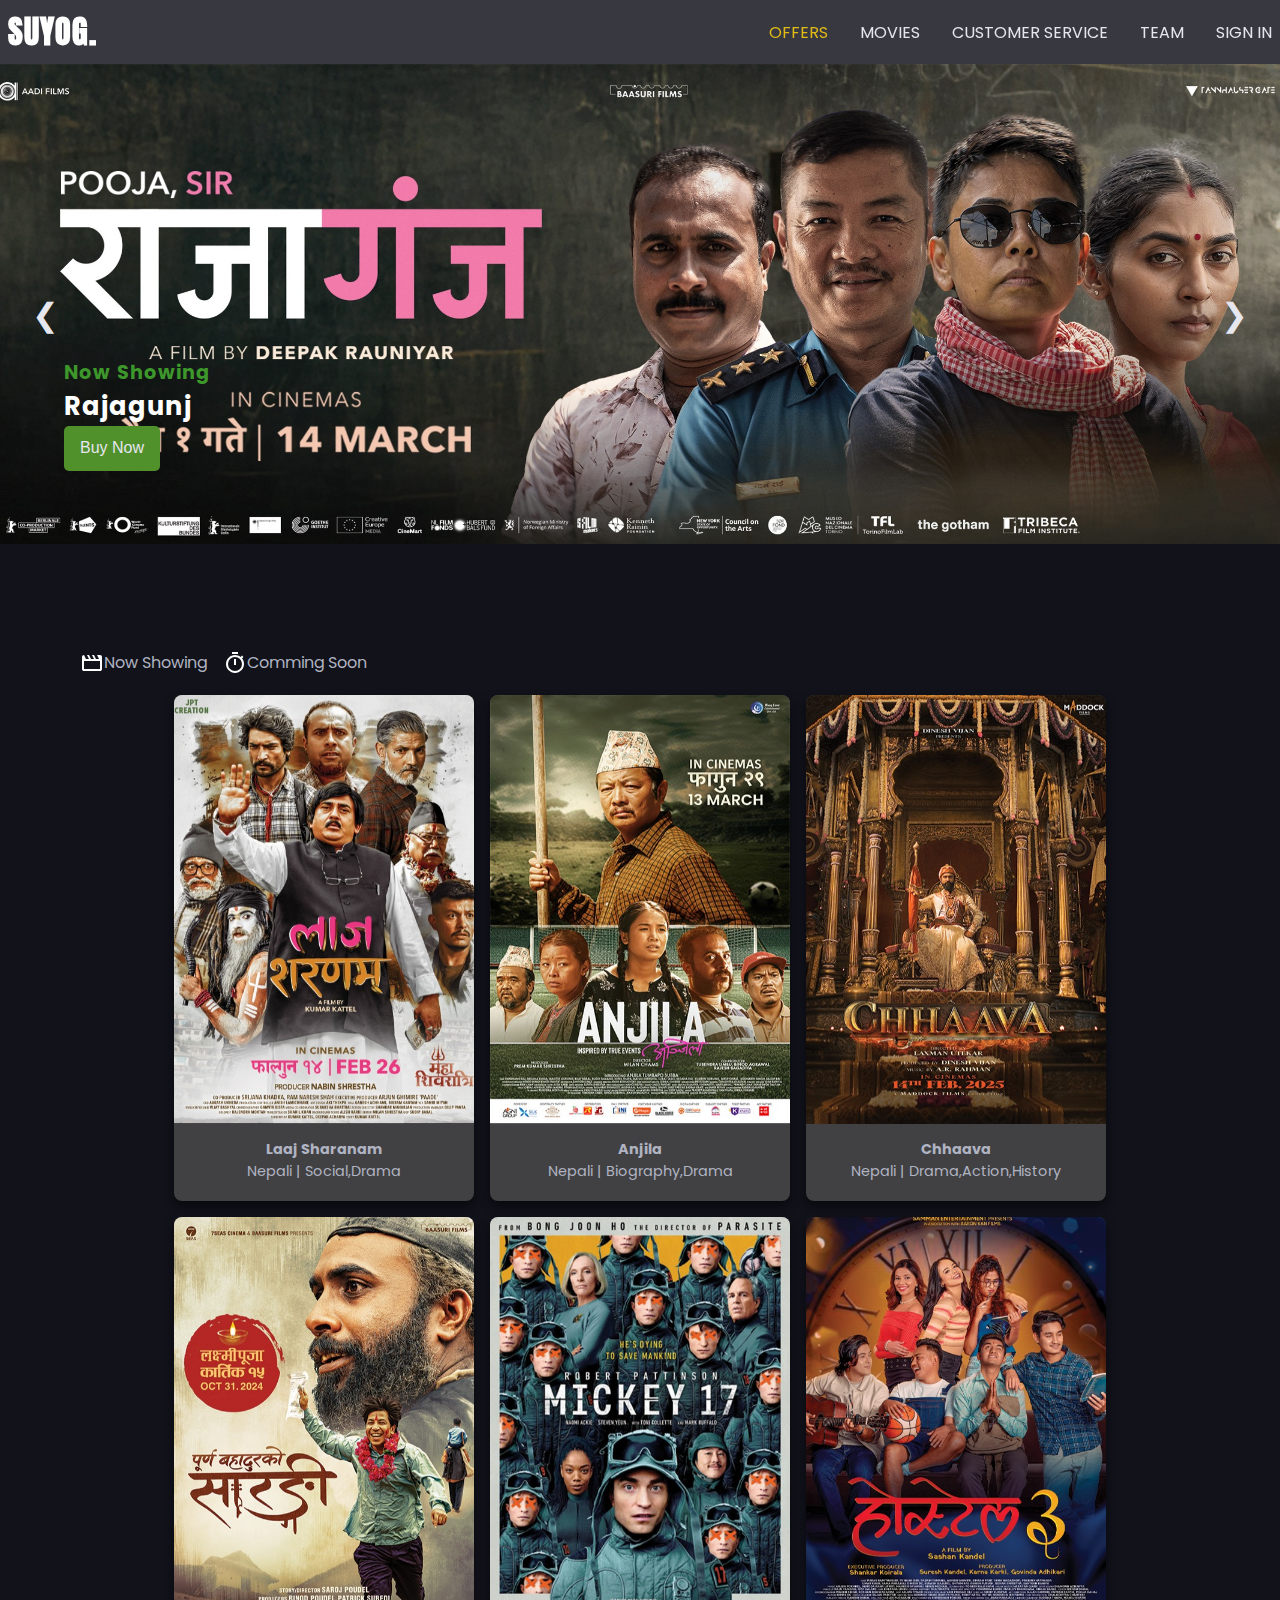
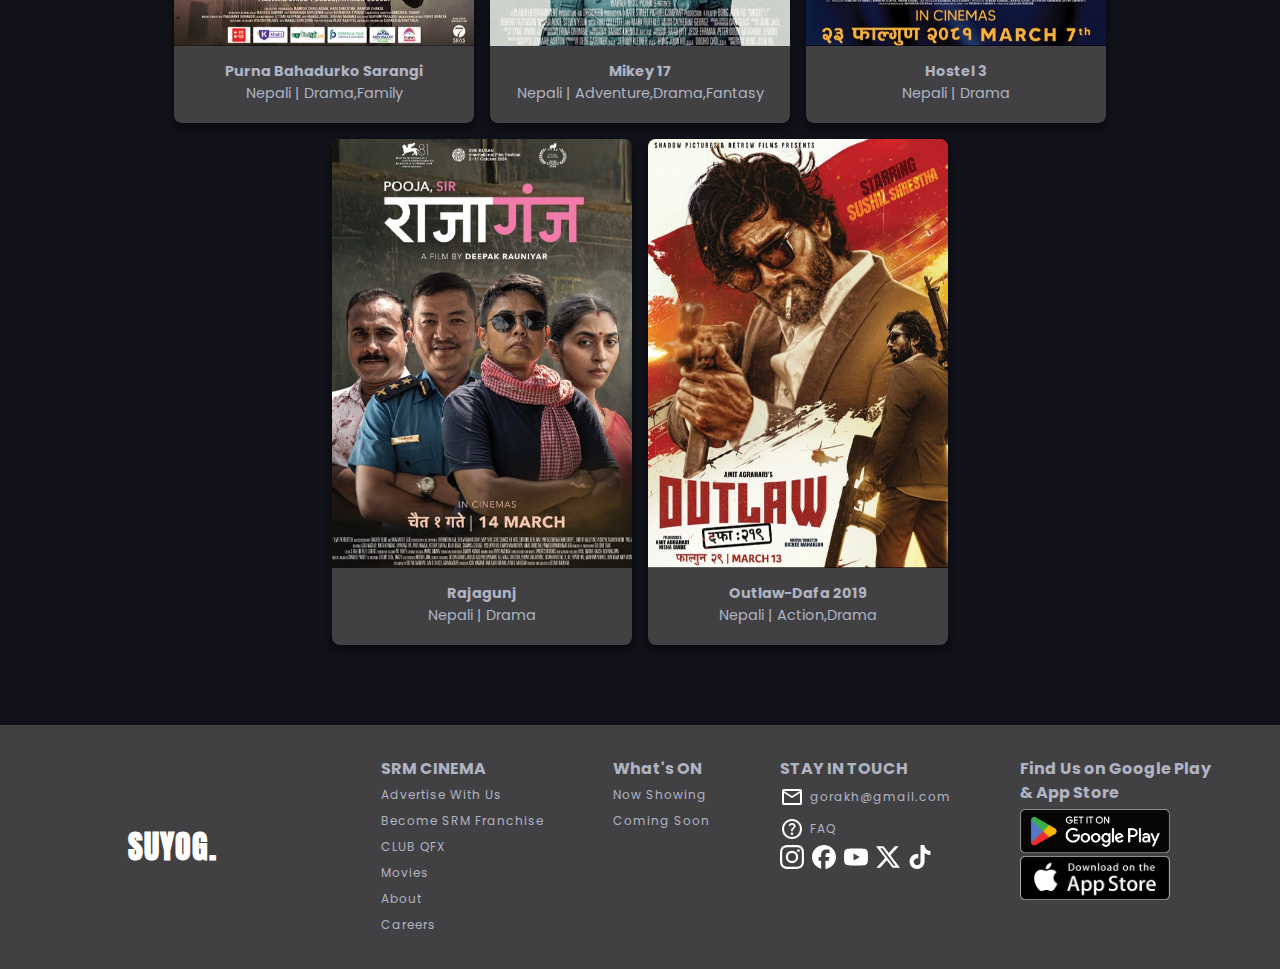
<file: Ticket-booking/index.html>
<!DOCTYPE html>
<html lang="en">
  <head>
    <meta charset="UTF-8" />
    <meta name="viewport" content="width=device-width, initial-scale=1.0" />
    <title>Online Ticket Booking System</title>
    <link rel="stylesheet" href="./css/style.css" />
    <script type="text/javascript" src="./js/app.js" defer></script>
  </head>
  <body>
    <div id="root">
      <div class="app" id="app">
        <div class="navbar">
          <div class="logo">
            <a href="index.html">
              <h1>SUYOG.</h1>
            </a>
          </div>
          <ul class="nav-links">
            <li class="nav-link"><a href="#">Offers</a></li>
            <li class="nav-link dropdown">
              <a href="#">Movies</a>
              <ul class="dropdown-menu">
                <li><a href="index.html">Now Showing</a></li>
                <li><a href="comming_soon.html">Coming Soon</a></li>
              </ul>
            </li>
            <li class="nav-link"><a href="#">Customer Service</a></li>
            <li class="nav-link"><a href="team.html">Team</a></li>
            <li class="nav-link"><a href="./login_reg/signin.html">Sign In</a></li>
            <li id="open" onclick="openSlider()"><svg xmlns="http://www.w3.org/2000/svg" viewBox="0 -960 960 960" fill="#e3e3e3"><path d="M120-240v-80h720v80H120Zm0-200v-80h720v80H120Zm0-200v-80h720v80H120Z"/></svg></li>
          </ul>
        </div>

        <div class="sidebar">
          <ul class="side-links">
            <li class="side-link" onclick="closeSlider()"><svg xmlns="http://www.w3.org/2000/svg" viewBox="0 -960 960 960" fill="#e3e3e3"><path d="m256-200-56-56 224-224-224-224 56-56 224 224 224-224 56 56-224 224 224 224-56 56-224-224-224 224Z"/></svg></li>
            <li class="side-link hover"><a href="#">Cusomer Service</a></li>
            <li class="side-link hover"><a href="#">Schedules</a></li>
            <li class="side-link hover"><a href="#">Offers</a></li>
            <li class="side-link hover"><a href="#">Privacy Policy</a></li>
            <li class="side-link hover"><a href="#">Terms and Services</a></li>
            <div class="login-btn">
              <a href="#">Sign In</a>
            </div>
          </ul>
        </div>

        <div class="home">
          <div class="slider-container">
            <div class="slide">
              <div class="slider">
                <img
                  src="./assets/1741675901266-rajagunjbanner.jpg"
                  alt=""
                />
                <div class="banner-text">
                  <h6>Now Showing</h6>
                  <h1>Rajagunj</h1>
                  <button>Buy Now</button>
                </div>
              </div>
    
              <div class="slider">
                <img
                  src="./assets/1741675747371-anjilabanner.jpg"
                  alt=""
                />
                <div class="banner-text">
                  <h6>Now Showing</h6>
                  <h1>Anjila</h1>
                  <button>Buy Now</button>
                </div>
              </div>
    
              <div class="slider">
                <img
                  src="./assets/1741675829315-outlawbanner.jpg"
                  alt=""
                />
                <div class="banner-text">
                  <h6>Now Showing</h6>
                  <h1>Outlaw-Dafa 219</h1>
                  <button>Buy Now</button>
                </div>
              </div>
    
              <div class="slider">
                <img
                  src="./assets/1741675901266-rajagunjbanner.jpg"
                  alt=""
                />
                <div class="banner-text">
                  <h6>Now Showing</h6>
                  <h1>Rajagunj</h1>
                  <button>Buy Now</button>
                </div>
              </div>
    
              <div class="slider">
                <img
                  src="./assets/1741675747371-anjilabanner.jpg"
                  alt=""
                />
                <div class="banner-text">
                  <h6>Now Showing</h6>
                  <h1>Outlaw- Dafa 219</h1>
                  <button>Buy Now</button>
                </div>
              </div>
            </div>
            <div class="controls">
              <div class="left" onclick="prevSlide()">&#10094</div>
              <div class="right" onclick="nextSlide()">&#10095</div>
            </div>
          </div>

          <div class="movies-container">
            <div class="title">
              <ul>
                <li>
                  <svg xmlns="http://www.w3.org/2000/svg" height="24px" viewBox="0 -960 960 960" width="24px" fill="#e3e3e3"><path d="m160-800 80 160h120l-80-160h80l80 160h120l-80-160h80l80 160h120l-80-160h120q33 0 56.5 23.5T880-720v480q0 33-23.5 56.5T800-160H160q-33 0-56.5-23.5T80-240v-480q0-33 23.5-56.5T160-800Zm0 240v320h640v-320H160Zm0 0v320-320Z"/></svg>
                  <span>Now Showing</span>
                </li>
                <li>
                  <svg xmlns="http://www.w3.org/2000/svg" height="24px" viewBox="0 -960 960 960" width="24px" fill="#e3e3e3"><path d="M360-840v-80h240v80H360Zm80 440h80v-240h-80v240Zm40 320q-74 0-139.5-28.5T226-186q-49-49-77.5-114.5T120-440q0-74 28.5-139.5T226-694q49-49 114.5-77.5T480-800q62 0 119 20t107 58l56-56 56 56-56 56q38 50 58 107t20 119q0 74-28.5 139.5T734-186q-49 49-114.5 77.5T480-80Zm0-80q116 0 198-82t82-198q0-116-82-198t-198-82q-116 0-198 82t-82 198q0 116 82 198t198 82Zm0-280Z"/></svg>
                  <span>Comming Soon</span>
                </li>
              </ul>
            </div>
            <div class="movies">
              <div data-socials="Buy Now" class="movie-card">
                <img src="./assets/1.jpg" alt="movie-poster" loading="lazy">
                <div class="movie-info">
                  <h2>Laaj Sharanam</h2>
                  <span>Nepali | Social,Drama</span>
                </div>
              </div>
              <div data-socials="Buy Now" class="movie-card">
                <img src="./assets/2.jpg" alt="movie-poster" loading="lazy">
                <div class="movie-info">
                  <h2>Anjila</h2>
                  <span>Nepali | Biography,Drama</span>
                </div>
              </div>
              <div data-socials="Buy Now" class="movie-card">
                <img src="./assets/3.jpg" alt="movie-poster" loading="lazy">
                <div class="movie-info">
                  <h2>Chhaava</h2>
                  <span>Nepali | Drama,Action,History</span>
                </div>
              </div>
              <div data-socials="Buy Now" class="movie-card">
                <img src="./assets/4.jpg" alt="movie-poster" loading="lazy">
                <div class="movie-info">
                  <h2>Purna Bahadurko Sarangi</h2>
                  <span>Nepali | Drama,Family</span>
                </div>
              </div>
              <div data-socials="Buy Now" class="movie-card">
                <img src="./assets/5.jpg" alt="movie-poster" loading="lazy">
                <div class="movie-info">
                  <h2>Mikey 17</h2>
                  <span>Nepali | Adventure,Drama,Fantasy</span>
                </div>
              </div>
              <div data-socials="Buy Now" class="movie-card">
                <img src="./assets/6.jpg" alt="movie-poster" loading="lazy">
                <div class="movie-info">
                  <h2>Hostel 3</h2>
                  <span>Nepali | Drama</span>
                </div>
              </div>
              <div data-socials="Buy Now" class="movie-card">
                <img src="./assets/7.jpg" alt="movie-poster" loading="lazy">
                <div class="movie-info">
                  <h2>Rajagunj</h2>
                  <span>Nepali | Drama</span>
                </div>
              </div>
              <div data-socials="Buy Now" class="movie-card">
                <img src="./assets/8.jpg" alt="movie-poster" loading="lazy">
                <div class="movie-info">
                  <h2>Outlaw-Dafa 2019</h2>
                  <span>Nepali | Action,Drama</span>
                </div>
              </div>
            </div>
          </div>
        </div>
        <div class="footer">
          <div class="footer-left">
            <div class="footer-logo">
              <h1>SUYOG.</h1>
            </div>
          </div>
          <div class="footer-right">
            <div class="footer-links-cont">
              <div class="links-1">
                <h4>SRM CINEMA</h4>
                <ul>
                  <li><a href="#">Advertise With Us</a></li>
                  <li><a href="#">Become SRM Franchise</a></li>
                  <li><a href="#">CLUB QFX</a></li>
                  <li><a href="index.html">Movies</a></li>
                  <li><a href="#">About</a></li>
                  <li><a href="#">Careers</a></li>
                </ul>
              </div>
              
              <div class="links-2">
                <h4>What's ON</h4>
                <ul>
                  <li><a href="index.html">Now Showing</a></li>
                  <li><a href="comming_soon.html">Coming Soon</a></li>
                </ul>
              </div>

              <div class="links-3">
                <h4>STAY IN TOUCH</h4>
                <ul>
                  <li class="gorakh">
                    <a href="mailto:suyogido@gmail.com">
                    <svg xmlns="http://www.w3.org/2000/svg" height="24px" viewBox="0 -960 960 960" width="24px" fill="#e3e3e3"><path d="M160-160q-33 0-56.5-23.5T80-240v-480q0-33 23.5-56.5T160-800h640q33 0 56.5 23.5T880-720v480q0 33-23.5 56.5T800-160H160Zm320-280L160-640v400h640v-400L480-440Zm0-80 320-200H160l320 200ZM160-640v-80 480-400Z"/></svg>
                    <span>gorakh@gmail.com</span>
                    </a>
                  </li>
                  <li class="gorakh">
                    <a href="#">
                    <svg xmlns="http://www.w3.org/2000/svg" height="24px" viewBox="0 -960 960 960" width="24px" fill="#e3e3e3"><path d="M478-240q21 0 35.5-14.5T528-290q0-21-14.5-35.5T478-340q-21 0-35.5 14.5T428-290q0 21 14.5 35.5T478-240Zm-36-154h74q0-33 7.5-52t42.5-52q26-26 41-49.5t15-56.5q0-56-41-86t-97-30q-57 0-92.5 30T342-618l66 26q5-18 22.5-39t53.5-21q32 0 48 17.5t16 38.5q0 20-12 37.5T506-526q-44 39-54 59t-10 73Zm38 314q-83 0-156-31.5T197-197q-54-54-85.5-127T80-480q0-83 31.5-156T197-763q54-54 127-85.5T480-880q83 0 156 31.5T763-763q54 54 85.5 127T880-480q0 83-31.5 156T763-197q-54 54-127 85.5T480-80Zm0-80q134 0 227-93t93-227q0-134-93-227t-227-93q-134 0-227 93t-93 227q0 134 93 227t227 93Zm0-320Z"/></svg>
                    <span>FAQ</span>
                    </a>
                  </li>
                  <div class="social-links">
                    <a style="--accent-icon:#FF0069;" href="#">
                      <svg role="img" viewBox="0 0 24 24" xmlns="http://www.w3.org/2000/svg"><title>Instagram</title><path d="M7.0301.084c-1.2768.0602-2.1487.264-2.911.5634-.7888.3075-1.4575.72-2.1228 1.3877-.6652.6677-1.075 1.3368-1.3802 2.127-.2954.7638-.4956 1.6365-.552 2.914-.0564 1.2775-.0689 1.6882-.0626 4.947.0062 3.2586.0206 3.6671.0825 4.9473.061 1.2765.264 2.1482.5635 2.9107.308.7889.72 1.4573 1.388 2.1228.6679.6655 1.3365 1.0743 2.1285 1.38.7632.295 1.6361.4961 2.9134.552 1.2773.056 1.6884.069 4.9462.0627 3.2578-.0062 3.668-.0207 4.9478-.0814 1.28-.0607 2.147-.2652 2.9098-.5633.7889-.3086 1.4578-.72 2.1228-1.3881.665-.6682 1.0745-1.3378 1.3795-2.1284.2957-.7632.4966-1.636.552-2.9124.056-1.2809.0692-1.6898.063-4.948-.0063-3.2583-.021-3.6668-.0817-4.9465-.0607-1.2797-.264-2.1487-.5633-2.9117-.3084-.7889-.72-1.4568-1.3876-2.1228C21.2982 1.33 20.628.9208 19.8378.6165 19.074.321 18.2017.1197 16.9244.0645 15.6471.0093 15.236-.005 11.977.0014 8.718.0076 8.31.0215 7.0301.0839m.1402 21.6932c-1.17-.0509-1.8053-.2453-2.2287-.408-.5606-.216-.96-.4771-1.3819-.895-.422-.4178-.6811-.8186-.9-1.378-.1644-.4234-.3624-1.058-.4171-2.228-.0595-1.2645-.072-1.6442-.079-4.848-.007-3.2037.0053-3.583.0607-4.848.05-1.169.2456-1.805.408-2.2282.216-.5613.4762-.96.895-1.3816.4188-.4217.8184-.6814 1.3783-.9003.423-.1651 1.0575-.3614 2.227-.4171 1.2655-.06 1.6447-.072 4.848-.079 3.2033-.007 3.5835.005 4.8495.0608 1.169.0508 1.8053.2445 2.228.408.5608.216.96.4754 1.3816.895.4217.4194.6816.8176.9005 1.3787.1653.4217.3617 1.056.4169 2.2263.0602 1.2655.0739 1.645.0796 4.848.0058 3.203-.0055 3.5834-.061 4.848-.051 1.17-.245 1.8055-.408 2.2294-.216.5604-.4763.96-.8954 1.3814-.419.4215-.8181.6811-1.3783.9-.4224.1649-1.0577.3617-2.2262.4174-1.2656.0595-1.6448.072-4.8493.079-3.2045.007-3.5825-.006-4.848-.0608M16.953 5.5864A1.44 1.44 0 1 0 18.39 4.144a1.44 1.44 0 0 0-1.437 1.4424M5.8385 12.012c.0067 3.4032 2.7706 6.1557 6.173 6.1493 3.4026-.0065 6.157-2.7701 6.1506-6.1733-.0065-3.4032-2.771-6.1565-6.174-6.1498-3.403.0067-6.156 2.771-6.1496 6.1738M8 12.0077a4 4 0 1 1 4.008 3.9921A3.9996 3.9996 0 0 1 8 12.0077"/></svg>
                    </a>
                    <a style="--accent-icon:#0866FF;" href="#">
                      <svg role="img" viewBox="0 0 24 24" xmlns="http://www.w3.org/2000/svg"><title>Facebook</title><path d="M9.101 23.691v-7.98H6.627v-3.667h2.474v-1.58c0-4.085 1.848-5.978 5.858-5.978.401 0 .955.042 1.468.103a8.68 8.68 0 0 1 1.141.195v3.325a8.623 8.623 0 0 0-.653-.036 26.805 26.805 0 0 0-.733-.009c-.707 0-1.259.096-1.675.309a1.686 1.686 0 0 0-.679.622c-.258.42-.374.995-.374 1.752v1.297h3.919l-.386 2.103-.287 1.564h-3.246v8.245C19.396 23.238 24 18.179 24 12.044c0-6.627-5.373-12-12-12s-12 5.373-12 12c0 5.628 3.874 10.35 9.101 11.647Z"/></svg>
                    </a>
                    <a style="--accent-icon:#FF0000;" href="#">
                      <svg role="img" viewBox="0 0 24 24" xmlns="http://www.w3.org/2000/svg"><title>YouTube</title><path d="M23.498 6.186a3.016 3.016 0 0 0-2.122-2.136C19.505 3.545 12 3.545 12 3.545s-7.505 0-9.377.505A3.017 3.017 0 0 0 .502 6.186C0 8.07 0 12 0 12s0 3.93.502 5.814a3.016 3.016 0 0 0 2.122 2.136c1.871.505 9.376.505 9.376.505s7.505 0 9.377-.505a3.015 3.015 0 0 0 2.122-2.136C24 15.93 24 12 24 12s0-3.93-.502-5.814zM9.545 15.568V8.432L15.818 12l-6.273 3.568z"/></svg>
                    </a>
                    <a style="--accent-icon:#000000;" href="#">
                      <svg role="img" viewBox="0 0 24 24" xmlns="http://www.w3.org/2000/svg"><title>X</title><path d="M18.901 1.153h3.68l-8.04 9.19L24 22.846h-7.406l-5.8-7.584-6.638 7.584H.474l8.6-9.83L0 1.154h7.594l5.243 6.932ZM17.61 20.644h2.039L6.486 3.24H4.298Z"/></svg>
                    </a>
                    <a style="--accent-icon:#000000;" href="#">
                      <svg role="img" viewBox="0 0 24 24" xmlns="http://www.w3.org/2000/svg"><title>TikTok</title><path d="M12.525.02c1.31-.02 2.61-.01 3.91-.02.08 1.53.63 3.09 1.75 4.17 1.12 1.11 2.7 1.62 4.24 1.79v4.03c-1.44-.05-2.89-.35-4.2-.97-.57-.26-1.1-.59-1.62-.93-.01 2.92.01 5.84-.02 8.75-.08 1.4-.54 2.79-1.35 3.94-1.31 1.92-3.58 3.17-5.91 3.21-1.43.08-2.86-.31-4.08-1.03-2.02-1.19-3.44-3.37-3.65-5.71-.02-.5-.03-1-.01-1.49.18-1.9 1.12-3.72 2.58-4.96 1.66-1.44 3.98-2.13 6.15-1.72.02 1.48-.04 2.96-.04 4.44-.99-.32-2.15-.23-3.02.37-.63.41-1.11 1.04-1.36 1.75-.21.51-.15 1.07-.14 1.61.24 1.64 1.82 3.02 3.5 2.87 1.12-.01 2.19-.66 2.77-1.61.19-.33.4-.67.41-1.06.1-1.79.06-3.57.07-5.36.01-4.03-.01-8.05.02-12.07z"/></svg>
                    </a>
                  </div>
                </ul>
              </div>

              <div class="links-4">
                <h4>Find Us on Google Play <br>
                 & App Store </h4>
                <a href="#">
                  <img src="./assets/Google_Play_Store_badge_EN.7796d8ab.png" alt="google_play_store">
                </a>
                <a href="#">
                  <img src="./assets/Download_on_the_App_Store_Badge.svg.e25727d7.png" alt="apple_store">
                </a>
              </div>
            </div>
          </div>
        </div>
      </div>
    </div>
  </body>
</html>
</file>
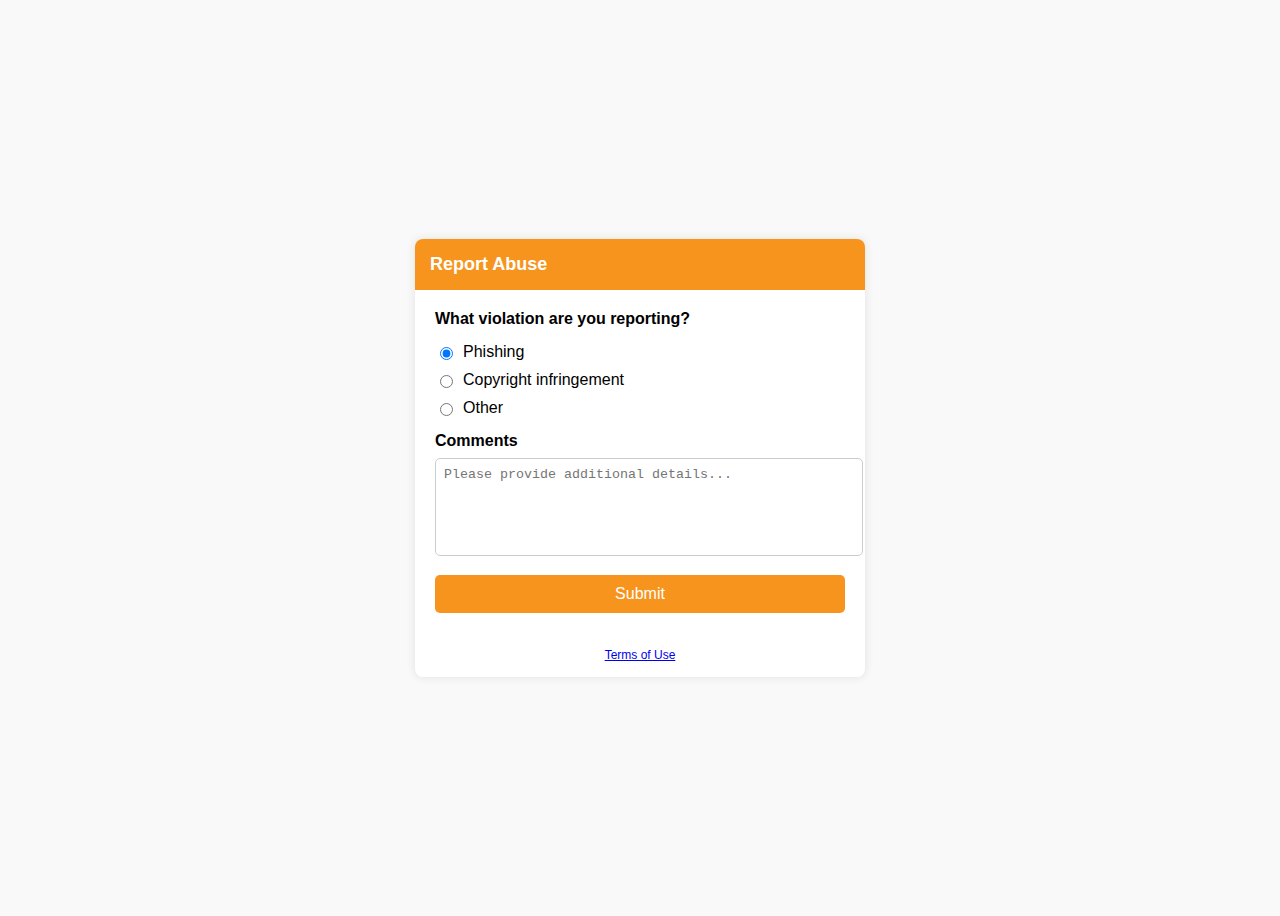
<file: Ticket-booking/abuse.html>
<!DOCTYPE html>
<html lang="en">
  <head>
    <meta charset="UTF-8" />
    <meta name="viewport" content="width=device-width, initial-scale=1.0" />
    <title>Report Abuse</title>
    <link rel="stylesheet" href="./css/abuse.css" />
  </head>
  <body>
    <div class="container">
      <div class="header">Report Abuse</div>
      <div class="form-content">
        <form>
          <label>What violation are you reporting?</label>
          <div class="radio-group">
            <label
              ><input type="radio" name="violation" value="Phishing" checked />
              Phishing</label
            >
            <label
              ><input type="radio" name="violation" value="Copyright" />
              Copyright infringement</label
            >
            <label
              ><input type="radio" name="violation" value="Other" />
              Other</label
            >
          </div>

          <label for="comments">Comments</label>
          <textarea
            id="comments"
            placeholder="Please provide additional details..."
          ></textarea>

          <button type="submit" class="submit-btn">Submit</button>
        </form>
      </div>
      <div class="footer"><a href="#">Terms of Use</a></div>
    </div>
  </body>
</html>
</file>
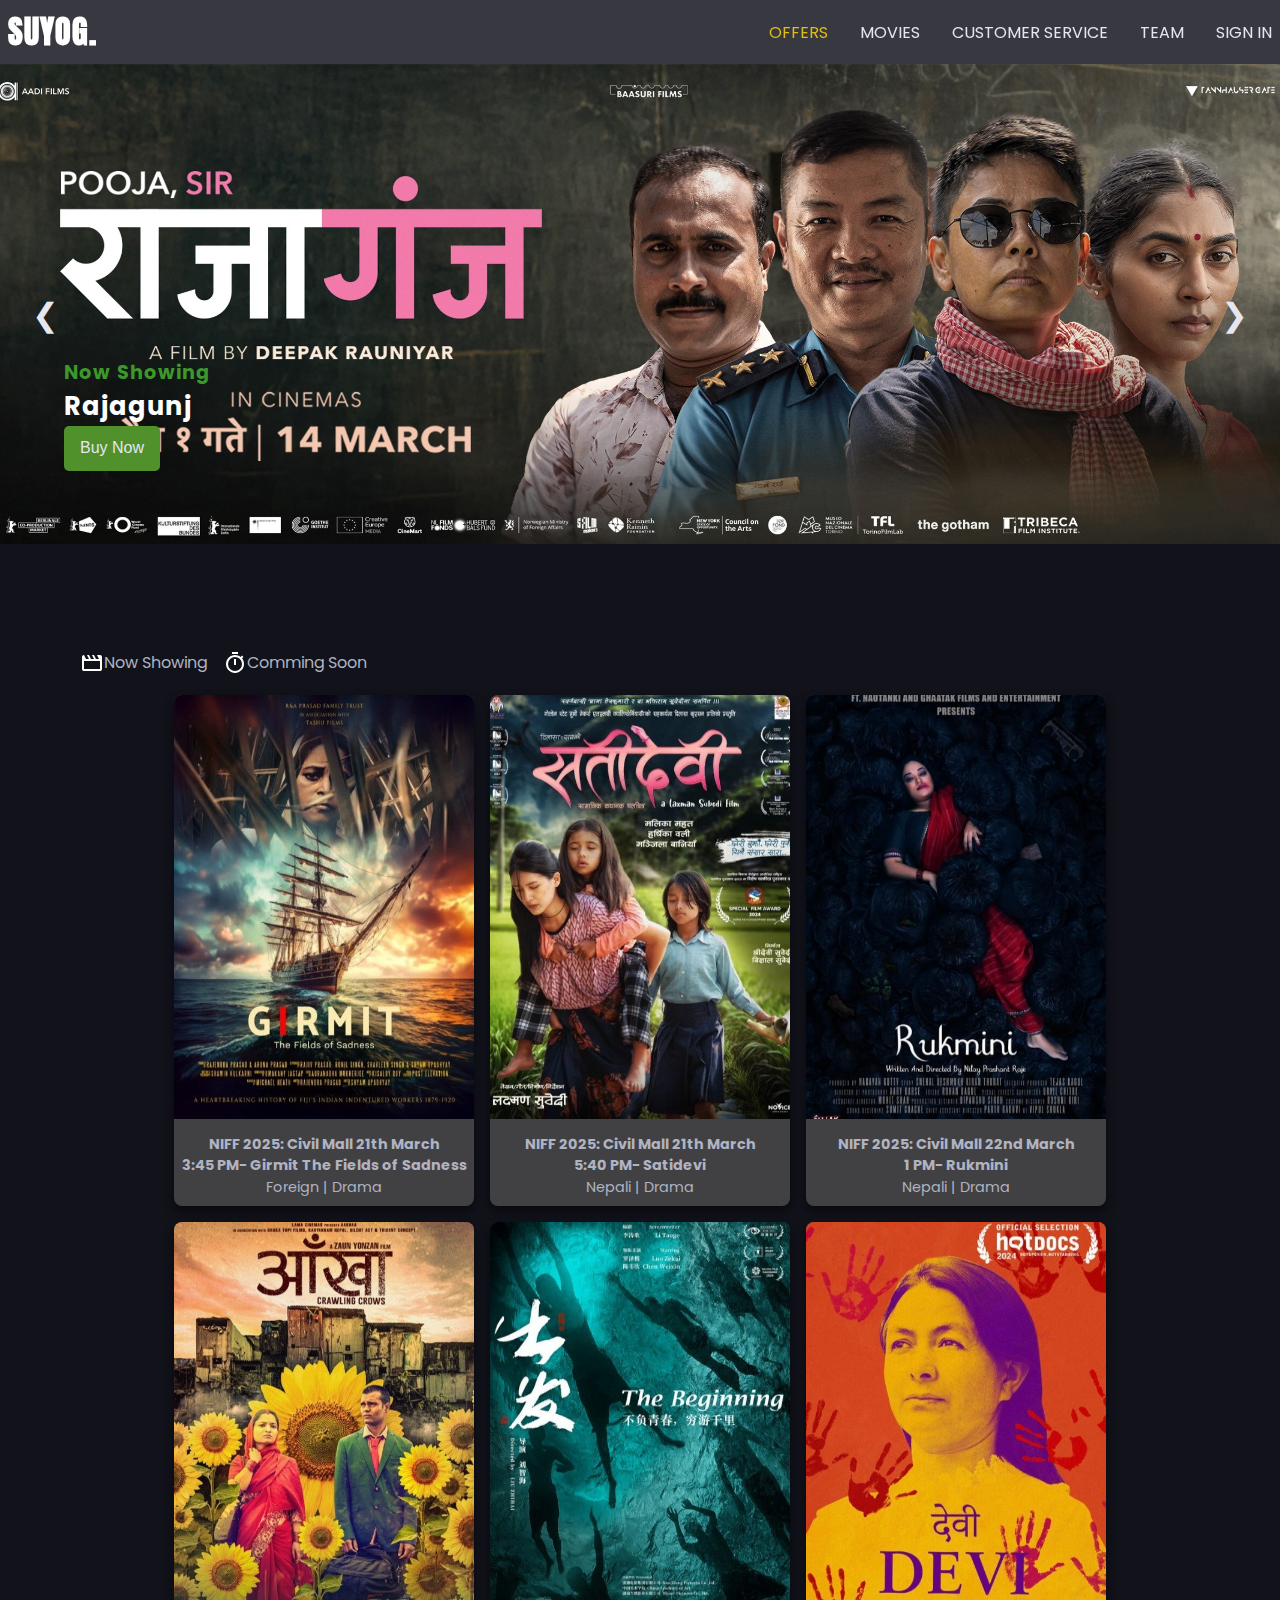
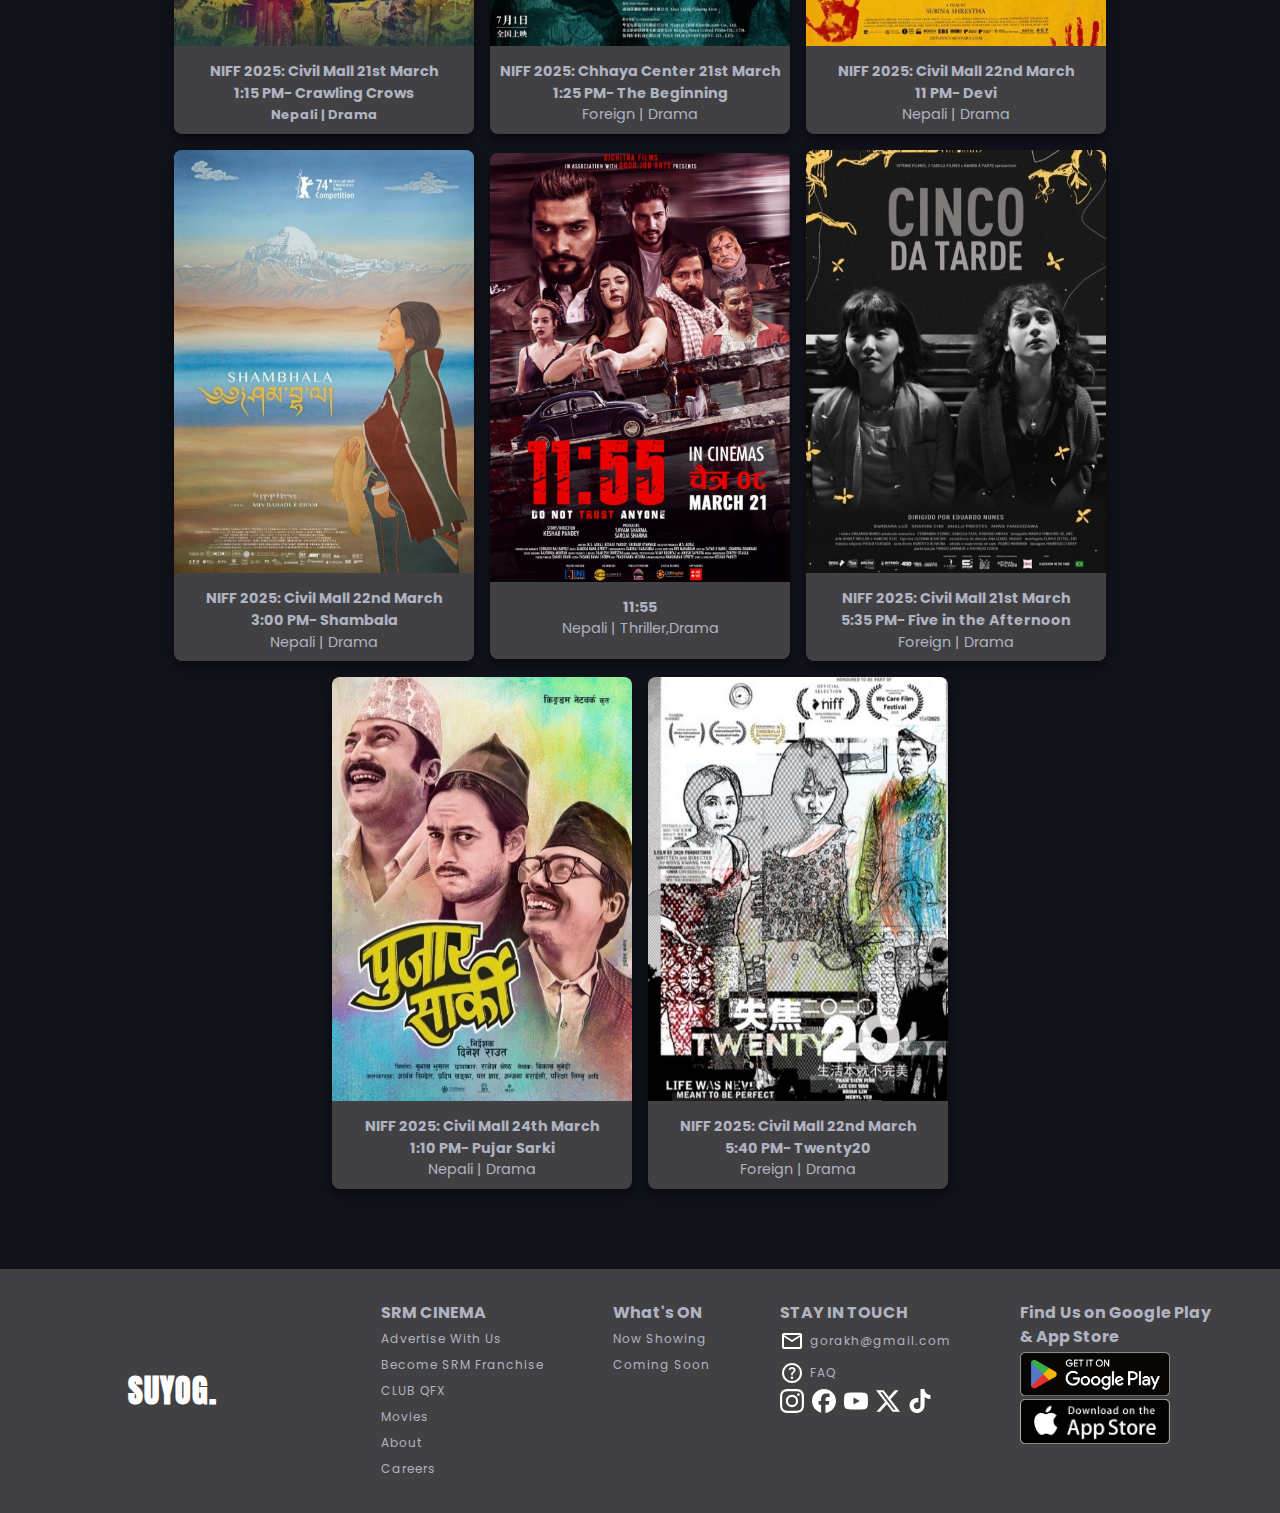
<file: Ticket-booking/comming_soon.html>
<!DOCTYPE html>
<html lang="en">
  <head>
    <meta charset="UTF-8" />
    <meta name="viewport" content="width=device-width, initial-scale=1.0" />
    <title>Online Ticket Booking System</title>
    <link rel="stylesheet" href="./css/style.css" />
    <script type="text/javascript" src="./js/app.js" defer></script>
  </head>
  <body>
    <div id="root">
      <div class="app" id="app">
        <div class="navbar">
          <div class="logo">
            <a href="index.html">
              <h1>SUYOG.</h1>
            </a>
          </div>
          <ul class="nav-links">
            <li class="nav-link"><a href="#">Offers</a></li>
            <li class="nav-link dropdown">
              <a href="#">Movies</a>
              <ul class="dropdown-menu">
                <li><a href="index.html">Now Showing</a></li>
                <li><a href="comming_soon.html">Coming Soon</a></li>
              </ul>
            </li>
            <li class="nav-link"><a href="#">Customer Service</a></li>
            <li class="nav-link"><a href="team.html">Team</a></li>
            <li class="nav-link"><a href="#">Sign In</a></li>
            <li id="open" onclick="openSlider()"><svg xmlns="http://www.w3.org/2000/svg" viewBox="0 -960 960 960" fill="#e3e3e3"><path d="M120-240v-80h720v80H120Zm0-200v-80h720v80H120Zm0-200v-80h720v80H120Z"/></svg></li>
          </ul>
        </div>

        <div class="sidebar">
            <ul class="side-links">
              <li class="side-link" onclick="closeSlider()"><svg xmlns="http://www.w3.org/2000/svg" viewBox="0 -960 960 960" fill="#e3e3e3"><path d="m256-200-56-56 224-224-224-224 56-56 224 224 224-224 56 56-224 224 224 224-56 56-224-224-224 224Z"/></svg></li>
              <li class="side-link hover"><a href="#">Cusomer Service</a></li>
              <li class="side-link hover"><a href="#">Schedules</a></li>
              <li class="side-link hover"><a href="#">Offers</a></li>
              <li class="side-link hover"><a href="#">Privacy Policy</a></li>
              <li class="side-link hover"><a href="#">Terms and Services</a></li>
              <div class="login-btn">
                <a href="#">Sign In</a>
              </div>
            </ul>
          </div>

        <div class="home">
          <div class="slider-container">
            <div class="slide">
              <div class="slider">
                <img
                  src="./assets/1741675901266-rajagunjbanner.jpg"
                  alt=""
                />
                <div class="banner-text">
                  <h6>Now Showing</h6>
                  <h1>Rajagunj</h1>
                  <button>Buy Now</button>
                </div>
              </div>
    
              <div class="slider">
                <img
                  src="./assets/1741675747371-anjilabanner.jpg"
                  alt=""
                />
                <div class="banner-text">
                  <h6>Now Showing</h6>
                  <h1>Anjila</h1>
                  <button>Buy Now</button>
                </div>
              </div>
    
              <div class="slider">
                <img
                  src="./assets/1741675829315-outlawbanner.jpg"
                  alt=""
                />
                <div class="banner-text">
                  <h6>Now Showing</h6>
                  <h1>Outlaw-Dafa 219</h1>
                  <button>Buy Now</button>
                </div>
              </div>
    
              <div class="slider">
                <img
                  src="./assets/1741675901266-rajagunjbanner.jpg"
                  alt=""
                />
                <div class="banner-text">
                  <h6>Now Showing</h6>
                  <h1>Rajagunj</h1>
                  <button>Buy Now</button>
                </div>
              </div>
    
              <div class="slider">
                <img
                  src="./assets/1741675747371-anjilabanner.jpg"
                  alt=""
                />
                <div class="banner-text">
                  <h6>Now Showing</h6>
                  <h1>Outlaw- Dafa 219</h1>
                  <button>Buy Now</button>
                </div>
              </div>
            </div>
            <div class="controls">
              <div class="left" onclick="prevSlide()">&#10094</div>
              <div class="right" onclick="nextSlide()">&#10095</div>
            </div>
          </div>

          <div class="movies-container">
            <div class="title">
              <ul>
                <li>
                  <svg xmlns="http://www.w3.org/2000/svg" height="24px" viewBox="0 -960 960 960" width="24px" fill="#e3e3e3"><path d="m160-800 80 160h120l-80-160h80l80 160h120l-80-160h80l80 160h120l-80-160h120q33 0 56.5 23.5T880-720v480q0 33-23.5 56.5T800-160H160q-33 0-56.5-23.5T80-240v-480q0-33 23.5-56.5T160-800Zm0 240v320h640v-320H160Zm0 0v320-320Z"/></svg>
                  <span>Now Showing</span>
                </li>
                <li>
                  <svg xmlns="http://www.w3.org/2000/svg" height="24px" viewBox="0 -960 960 960" width="24px" fill="#e3e3e3"><path d="M360-840v-80h240v80H360Zm80 440h80v-240h-80v240Zm40 320q-74 0-139.5-28.5T226-186q-49-49-77.5-114.5T120-440q0-74 28.5-139.5T226-694q49-49 114.5-77.5T480-800q62 0 119 20t107 58l56-56 56 56-56 56q38 50 58 107t20 119q0 74-28.5 139.5T734-186q-49 49-114.5 77.5T480-80Zm0-80q116 0 198-82t82-198q0-116-82-198t-198-82q-116 0-198 82t-82 198q0 116 82 198t198 82Zm0-280Z"/></svg>
                  <span>Comming Soon</span>
                </li>
              </ul>
            </div>
            <div class="movies">
              <div data-socials="More" class="movie-card-cs">
                <img src="./assets/6249261838013418348.jpg" alt="movie-poster" loading="lazy">
                <div class="movie-info">
                  <h2>NIFF 2025: Civil Mall 21th March <br>
                     3:45 PM- Girmit The Fields of Sadness </h2>
                  <span>Foreign | Drama</span>
                </div>
              </div>
              <div data-socials="More" class="movie-card-cs">
                <img src="./assets/6249261838013418349.jpg" alt="movie-poster" loading="lazy">
                <div class="movie-info">
                  <h2>NIFF 2025: Civil Mall 21th March<br>
                    5:40 PM- Satidevi
                  </h2>
                  <span>Nepali | Drama</span>
                </div>
              </div>
              <div data-socials="More" class="movie-card-cs">
                <img src="./assets/1741779598604-6.jpg" alt="movie-poster" loading="lazy">
                <div class="movie-info">
                  <h2>NIFF 2025: Civil Mall 22nd March
                    <br>1 PM- Rukmini
                  </h2>
                  <span>Nepali | Drama</span>
                </div>
              </div>
              <div data-socials="More" class="movie-card-cs">
                <img src="./assets/6249261838013418351.jpg" alt="movie-poster" loading="lazy">
                <div class="movie-info">
                  <h2>NIFF 2025: Civil Mall 21st March
                    <br>1:15 PM- Crawling Crows<h2>
                  <span>Nepali | Drama</span>
                </div>
              </div>
              <div data-socials="More" class="movie-card-cs">
                <img src="./assets/6249261838013418352.jpg" alt="movie-poster" loading="lazy">
                <div class="movie-info">
                  <h2>NIFF 2025: Chhaya Center 21st March
                    <br>1:25 PM- The Beginning</h2>
                  <span>Foreign | Drama</span>
                </div>
              </div>
              <div data-socials="More" class="movie-card-cs">
                <img src="./assets/6249261838013418353.jpg" alt="movie-poster" loading="lazy">
                <div class="movie-info">
                  <h2>NIFF 2025: Civil Mall 22nd March
                    <br>11 PM- Devi</h2>
                  <span>Nepali | Drama</span>
                </div>
              </div>
              <div data-socials="More" class="movie-card-cs">
                <img src="./assets/6249261838013418354.jpg" alt="movie-poster" loading="lazy">
                <div class="movie-info">
                  <h2>NIFF 2025: Civil Mall 22nd March
                    <br>3:00 PM- Shambala</h2>
                  <span>Nepali | Drama</span>
                </div>
              </div>
              <div data-socials="More" class="movie-card-cs">
                <img src="./assets/6249261838013418355.jpg" alt="movie-poster" loading="lazy">
                <div class="movie-info">
                  <h2>11:55</h2>
                  <span>Nepali | Thriller,Drama</span>
                </div>
              </div>
              <div data-socials="More" class="movie-card-cs">
                <img src="./assets/1741783555692-9.jpg" alt="movie-poster" loading="lazy">
                <div class="movie-info">
                  <h2>NIFF 2025: Civil Mall 21st March
                    <br>5:35 PM- Five in the Afternoon</h2>
                  <span>Foreign | Drama</span>
                </div>
              </div>
              <div data-socials="More" class="movie-card-cs">
                <img src="./assets/1741781723724-14.jpg" alt="movie-poster" loading="lazy">
                <div class="movie-info">
                  <h2>NIFF 2025: Civil Mall 24th March
                    <br>1:10 PM- Pujar Sarki</h2>
                  <span>Nepali | Drama</span>
                </div>
              </div>
              <div data-socials="More" class="movie-card-cs">
                <img src="./assets/1741784325388-3.jpg" alt="movie-poster" loading="lazy">
                <div class="movie-info">
                  <h2>NIFF 2025: Civil Mall 22nd March
                    <br>5:40 PM- Twenty20</h2>
                  <span>Foreign | Drama</span>
                </div>
              </div>
            </div>
          </div>
        </div>
        
        <div class="footer">
          <div class="footer-left">
            <div class="footer-logo">
              <h1>SUYOG.</h1>
            </div>
          </div>
          <div class="footer-right">
            <div class="footer-links-cont">
              <div class="links-1">
                <h4>SRM CINEMA</h4>
                <ul>
                  <li><a href="#">Advertise With Us</a></li>
                  <li><a href="#">Become SRM Franchise</a></li>
                  <li><a href="#">CLUB QFX</a></li>
                  <li><a href="index.html">Movies</a></li>
                  <li><a href="#">About</a></li>
                  <li><a href="#">Careers</a></li>
                </ul>
              </div>
              
              <div class="links-2">
                <h4>What's ON</h4>
                <ul>
                  <li><a href="index.html">Now Showing</a></li>
                  <li><a href="comming_soon.html">Coming Soon</a></li>
                </ul>
              </div>

              <div class="links-3">
                <h4>STAY IN TOUCH</h4>
                <ul>
                  <li class="gorakh">
                    <a href="mailto:suyogido@gmail.com">
                    <svg xmlns="http://www.w3.org/2000/svg" height="24px" viewBox="0 -960 960 960" width="24px" fill="#e3e3e3"><path d="M160-160q-33 0-56.5-23.5T80-240v-480q0-33 23.5-56.5T160-800h640q33 0 56.5 23.5T880-720v480q0 33-23.5 56.5T800-160H160Zm320-280L160-640v400h640v-400L480-440Zm0-80 320-200H160l320 200ZM160-640v-80 480-400Z"/></svg>
                    <span>gorakh@gmail.com</span>
                    </a>
                  </li>
                  <li class="gorakh">
                    <a href="#">
                    <svg xmlns="http://www.w3.org/2000/svg" height="24px" viewBox="0 -960 960 960" width="24px" fill="#e3e3e3"><path d="M478-240q21 0 35.5-14.5T528-290q0-21-14.5-35.5T478-340q-21 0-35.5 14.5T428-290q0 21 14.5 35.5T478-240Zm-36-154h74q0-33 7.5-52t42.5-52q26-26 41-49.5t15-56.5q0-56-41-86t-97-30q-57 0-92.5 30T342-618l66 26q5-18 22.5-39t53.5-21q32 0 48 17.5t16 38.5q0 20-12 37.5T506-526q-44 39-54 59t-10 73Zm38 314q-83 0-156-31.5T197-197q-54-54-85.5-127T80-480q0-83 31.5-156T197-763q54-54 127-85.5T480-880q83 0 156 31.5T763-763q54 54 85.5 127T880-480q0 83-31.5 156T763-197q-54 54-127 85.5T480-80Zm0-80q134 0 227-93t93-227q0-134-93-227t-227-93q-134 0-227 93t-93 227q0 134 93 227t227 93Zm0-320Z"/></svg>
                    <span>FAQ</span>
                    </a>
                  </li>
                  <div class="social-links">
                    <a style="--accent-icon:#FF0069;" href="#">
                      <svg role="img" viewBox="0 0 24 24" xmlns="http://www.w3.org/2000/svg"><title>Instagram</title><path d="M7.0301.084c-1.2768.0602-2.1487.264-2.911.5634-.7888.3075-1.4575.72-2.1228 1.3877-.6652.6677-1.075 1.3368-1.3802 2.127-.2954.7638-.4956 1.6365-.552 2.914-.0564 1.2775-.0689 1.6882-.0626 4.947.0062 3.2586.0206 3.6671.0825 4.9473.061 1.2765.264 2.1482.5635 2.9107.308.7889.72 1.4573 1.388 2.1228.6679.6655 1.3365 1.0743 2.1285 1.38.7632.295 1.6361.4961 2.9134.552 1.2773.056 1.6884.069 4.9462.0627 3.2578-.0062 3.668-.0207 4.9478-.0814 1.28-.0607 2.147-.2652 2.9098-.5633.7889-.3086 1.4578-.72 2.1228-1.3881.665-.6682 1.0745-1.3378 1.3795-2.1284.2957-.7632.4966-1.636.552-2.9124.056-1.2809.0692-1.6898.063-4.948-.0063-3.2583-.021-3.6668-.0817-4.9465-.0607-1.2797-.264-2.1487-.5633-2.9117-.3084-.7889-.72-1.4568-1.3876-2.1228C21.2982 1.33 20.628.9208 19.8378.6165 19.074.321 18.2017.1197 16.9244.0645 15.6471.0093 15.236-.005 11.977.0014 8.718.0076 8.31.0215 7.0301.0839m.1402 21.6932c-1.17-.0509-1.8053-.2453-2.2287-.408-.5606-.216-.96-.4771-1.3819-.895-.422-.4178-.6811-.8186-.9-1.378-.1644-.4234-.3624-1.058-.4171-2.228-.0595-1.2645-.072-1.6442-.079-4.848-.007-3.2037.0053-3.583.0607-4.848.05-1.169.2456-1.805.408-2.2282.216-.5613.4762-.96.895-1.3816.4188-.4217.8184-.6814 1.3783-.9003.423-.1651 1.0575-.3614 2.227-.4171 1.2655-.06 1.6447-.072 4.848-.079 3.2033-.007 3.5835.005 4.8495.0608 1.169.0508 1.8053.2445 2.228.408.5608.216.96.4754 1.3816.895.4217.4194.6816.8176.9005 1.3787.1653.4217.3617 1.056.4169 2.2263.0602 1.2655.0739 1.645.0796 4.848.0058 3.203-.0055 3.5834-.061 4.848-.051 1.17-.245 1.8055-.408 2.2294-.216.5604-.4763.96-.8954 1.3814-.419.4215-.8181.6811-1.3783.9-.4224.1649-1.0577.3617-2.2262.4174-1.2656.0595-1.6448.072-4.8493.079-3.2045.007-3.5825-.006-4.848-.0608M16.953 5.5864A1.44 1.44 0 1 0 18.39 4.144a1.44 1.44 0 0 0-1.437 1.4424M5.8385 12.012c.0067 3.4032 2.7706 6.1557 6.173 6.1493 3.4026-.0065 6.157-2.7701 6.1506-6.1733-.0065-3.4032-2.771-6.1565-6.174-6.1498-3.403.0067-6.156 2.771-6.1496 6.1738M8 12.0077a4 4 0 1 1 4.008 3.9921A3.9996 3.9996 0 0 1 8 12.0077"/></svg>
                    </a>
                    <a style="--accent-icon:#0866FF;" href="#">
                      <svg role="img" viewBox="0 0 24 24" xmlns="http://www.w3.org/2000/svg"><title>Facebook</title><path d="M9.101 23.691v-7.98H6.627v-3.667h2.474v-1.58c0-4.085 1.848-5.978 5.858-5.978.401 0 .955.042 1.468.103a8.68 8.68 0 0 1 1.141.195v3.325a8.623 8.623 0 0 0-.653-.036 26.805 26.805 0 0 0-.733-.009c-.707 0-1.259.096-1.675.309a1.686 1.686 0 0 0-.679.622c-.258.42-.374.995-.374 1.752v1.297h3.919l-.386 2.103-.287 1.564h-3.246v8.245C19.396 23.238 24 18.179 24 12.044c0-6.627-5.373-12-12-12s-12 5.373-12 12c0 5.628 3.874 10.35 9.101 11.647Z"/></svg>
                    </a>
                    <a style="--accent-icon:#FF0000;" href="#">
                      <svg role="img" viewBox="0 0 24 24" xmlns="http://www.w3.org/2000/svg"><title>YouTube</title><path d="M23.498 6.186a3.016 3.016 0 0 0-2.122-2.136C19.505 3.545 12 3.545 12 3.545s-7.505 0-9.377.505A3.017 3.017 0 0 0 .502 6.186C0 8.07 0 12 0 12s0 3.93.502 5.814a3.016 3.016 0 0 0 2.122 2.136c1.871.505 9.376.505 9.376.505s7.505 0 9.377-.505a3.015 3.015 0 0 0 2.122-2.136C24 15.93 24 12 24 12s0-3.93-.502-5.814zM9.545 15.568V8.432L15.818 12l-6.273 3.568z"/></svg>
                    </a>
                    <a style="--accent-icon:#000000;" href="#">
                      <svg role="img" viewBox="0 0 24 24" xmlns="http://www.w3.org/2000/svg"><title>X</title><path d="M18.901 1.153h3.68l-8.04 9.19L24 22.846h-7.406l-5.8-7.584-6.638 7.584H.474l8.6-9.83L0 1.154h7.594l5.243 6.932ZM17.61 20.644h2.039L6.486 3.24H4.298Z"/></svg>
                    </a>
                    <a style="--accent-icon:#000000;" href="#">
                      <svg role="img" viewBox="0 0 24 24" xmlns="http://www.w3.org/2000/svg"><title>TikTok</title><path d="M12.525.02c1.31-.02 2.61-.01 3.91-.02.08 1.53.63 3.09 1.75 4.17 1.12 1.11 2.7 1.62 4.24 1.79v4.03c-1.44-.05-2.89-.35-4.2-.97-.57-.26-1.1-.59-1.62-.93-.01 2.92.01 5.84-.02 8.75-.08 1.4-.54 2.79-1.35 3.94-1.31 1.92-3.58 3.17-5.91 3.21-1.43.08-2.86-.31-4.08-1.03-2.02-1.19-3.44-3.37-3.65-5.71-.02-.5-.03-1-.01-1.49.18-1.9 1.12-3.72 2.58-4.96 1.66-1.44 3.98-2.13 6.15-1.72.02 1.48-.04 2.96-.04 4.44-.99-.32-2.15-.23-3.02.37-.63.41-1.11 1.04-1.36 1.75-.21.51-.15 1.07-.14 1.61.24 1.64 1.82 3.02 3.5 2.87 1.12-.01 2.19-.66 2.77-1.61.19-.33.4-.67.41-1.06.1-1.79.06-3.57.07-5.36.01-4.03-.01-8.05.02-12.07z"/></svg>
                    </a>
                  </div>
                </ul>
              </div>

              <div class="links-4">
                <h4>Find Us on Google Play <br>
                 & App Store </h4>
                <a href="#">
                  <img src="./assets/Google_Play_Store_badge_EN.7796d8ab.png" alt="google_play_store">
                </a>
                <a href="#">
                  <img src="./assets/Download_on_the_App_Store_Badge.svg.e25727d7.png" alt="apple_store">
                </a>
              </div>
            </div>
          </div>
        </div>
      </div>
    </div>
  </body>
</html>
</file>
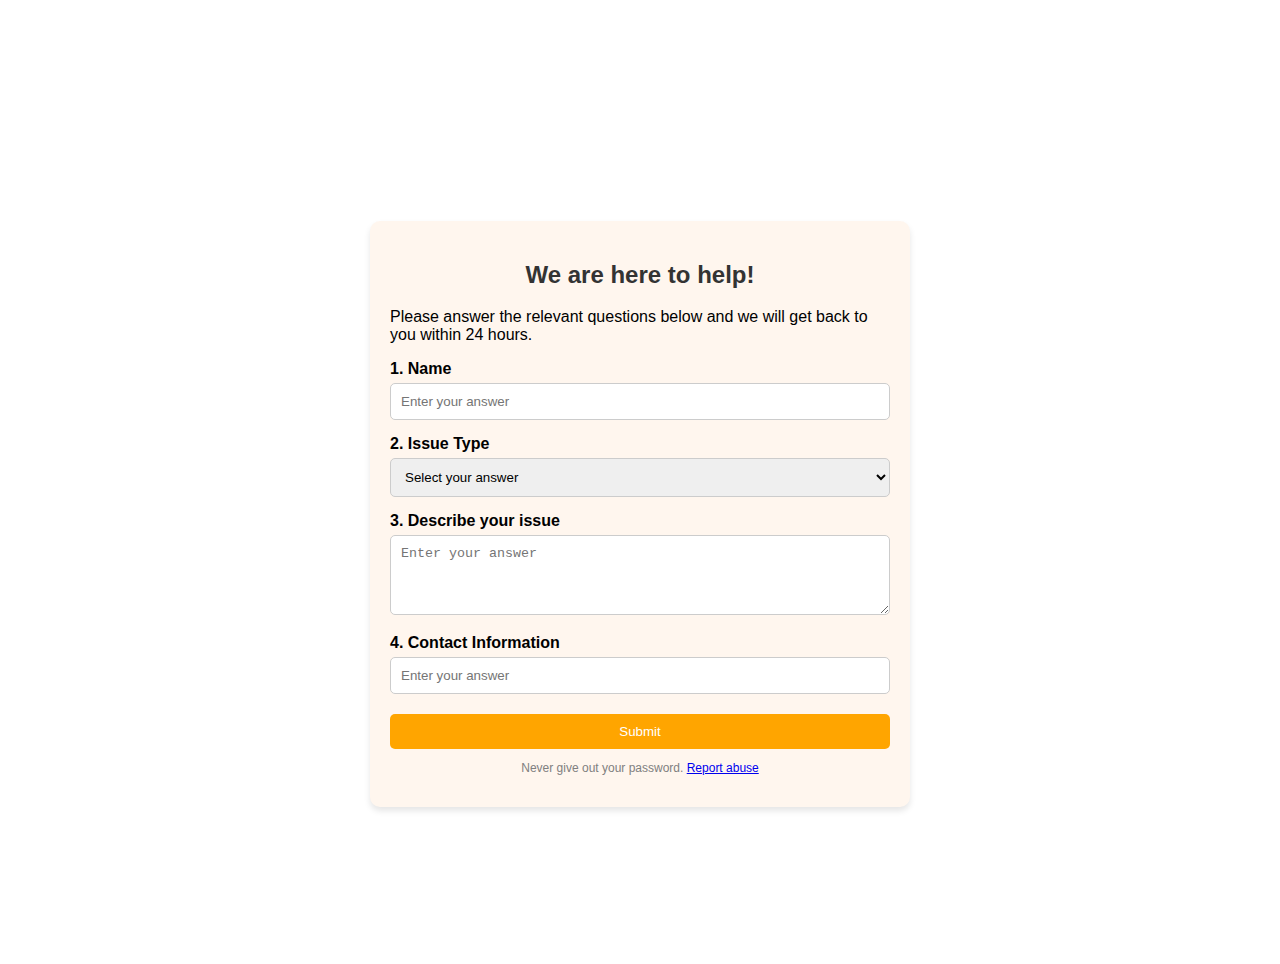
<file: Ticket-booking/service.html>
<!DOCTYPE html>
<html lang="en">
<head>
    <meta charset="UTF-8">
    <meta name="viewport" content="width=device-width, initial-scale=1.0">
    <title>Customer Services</title>
    <link rel="stylesheet" href="./css/service.css">
</head>

  <body>
    <div class="form-container">
      <h2>We are here to help!</h2>
      <p>
        Please answer the relevant questions below and we will get back to you
        within 24 hours.
      </p>
      <form>
        <label for="name">1. Name </label>
        <input type="text" id="name" placeholder="Enter your answer" />

        <label for="issue">2. Issue Type </label>
        <select id="issue">
          <option>Select your answer</option>
          <option>Technical Issue</option>
          <option>Billing Issue</option>
          <option>Other</option>
        </select>

        <label for="description">3. Describe your issue </label>
        <textarea id="description" placeholder="Enter your answer"></textarea>

        <label for="contact">4. Contact Information</label>
        <input type="text" id="contact" placeholder="Enter your answer" />

        <button class="submit-btn">Submit</button>
      </form>
      <div class="footer">
        <p>Never give out your password. <a href="abuse.html">Report abuse</a></p>
      </div>
    </div>
  </body>
</html>
</file>
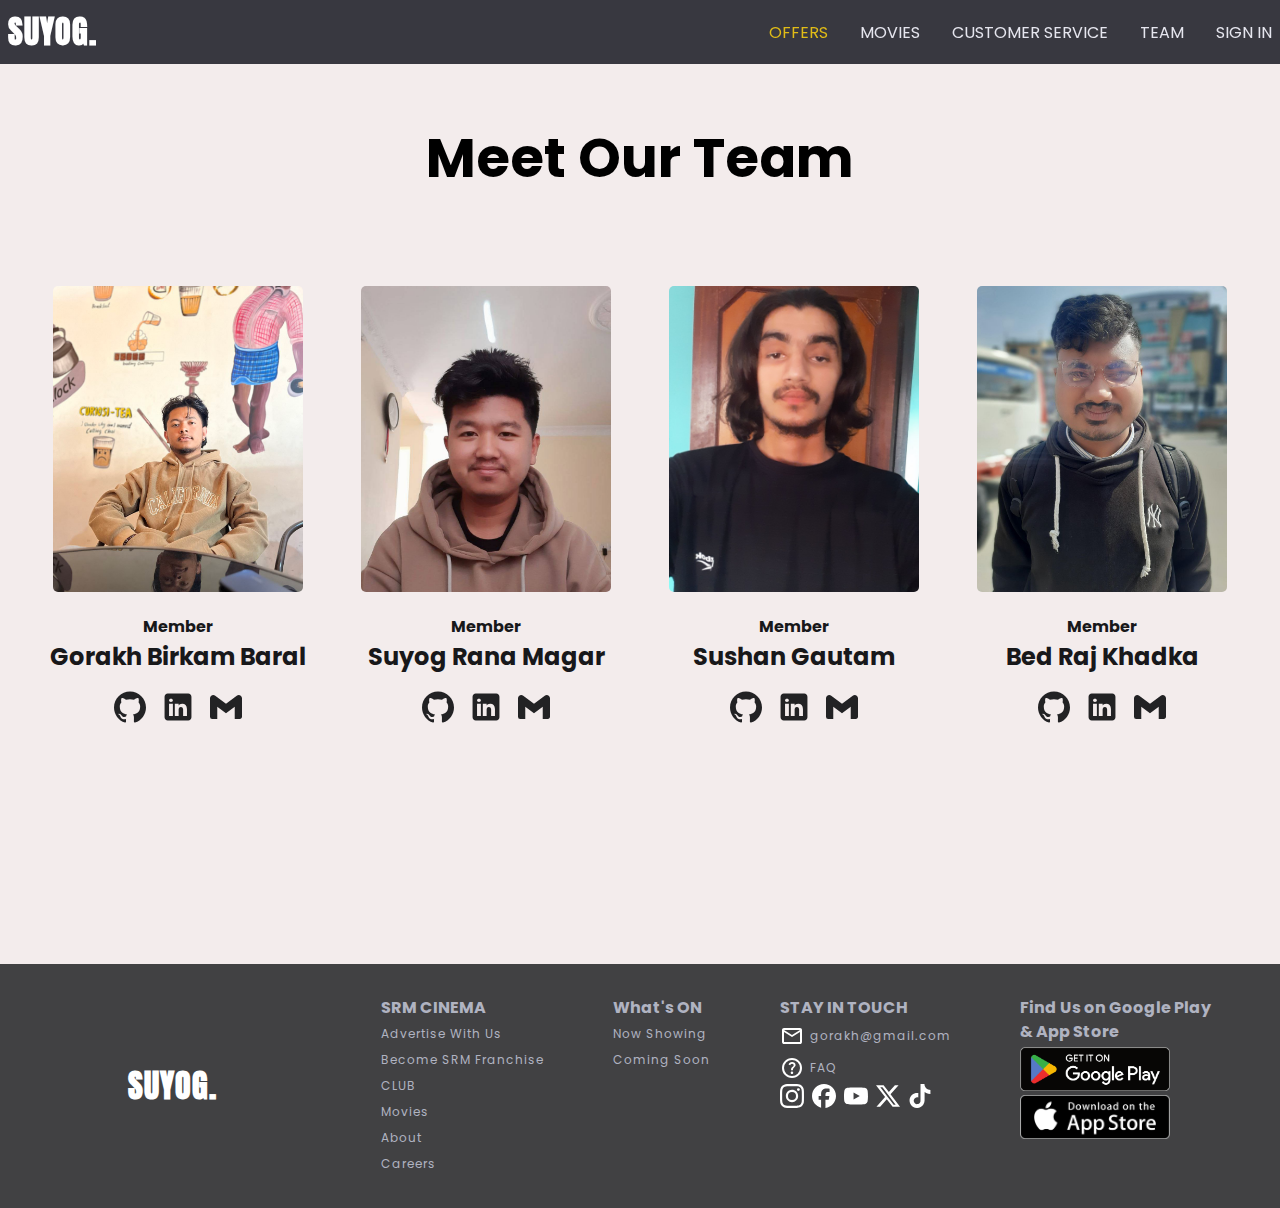
<file: Ticket-booking/team.html>
<!DOCTYPE html>
<html lang="en">
  <head>
    <meta charset="UTF-8" />
    <meta name="viewport" content="width=device-width, initial-scale=1.0" />
    <title>Online Ticket Booking System</title>
    <link rel="stylesheet" href="./css/style.css" />
    <script type="text/javascript" src="./js/app.js" defer></script>
    <link rel="stylesheet" href="./css/team.css" />
  </head>
  <body>
    <div id="root">
      <div class="app" id="app">
        <div class="navbar">
          <div class="logo">
            <a href="index.php">
              <h1>SUYOG.</h1>
            </a>
          </div>
          <ul class="nav-links">
            <li class="nav-link"><a href="#">Offers</a></li>
            <li class="nav-link dropdown">
              <a href="./index.php">Movies</a>
              <ul class="dropdown-menu">
                <li><a href="./index.php">Now Showing</a></li>
                <li><a href="./comming_soon.php">Coming Soon</a></li>
              </ul>
            </li>
            <li class="nav-link"><a href="./service.html">Customer Service</a></li>
            <li class="nav-link"><a href="./team.html">Team</a></li>
            <li class="nav-link"><a href="./sign in/signin.php">Sign In</a></li>
            <li id="open" onclick="openSlider()">
              <svg
                xmlns="http://www.w3.org/2000/svg"
                viewBox="0 -960 960 960"
                fill="#e3e3e3"
              >
                <path
                  d="M120-240v-80h720v80H120Zm0-200v-80h720v80H120Zm0-200v-80h720v80H120Z"
                />
              </svg>
            </li>
          </ul>
        </div>

        <div class="sidebar">
          <ul class="side-links">
            <li class="side-link" onclick="closeSlider()">
              <svg
                xmlns="http://www.w3.org/2000/svg"
                viewBox="0 -960 960 960"
                fill="#e3e3e3"
              >
                <path
                  d="m256-200-56-56 224-224-224-224 56-56 224 224 224-224 56 56-224 224 224 224-56 56-224-224-224 224Z"
                />
              </svg>
            </li>
            <li class="side-link hover"><a href="#">Cusomer Service</a></li>
            <li class="side-link hover"><a href="#">Schedules</a></li>
            <li class="side-link hover"><a href="#">Offers</a></li>
            <li class="side-link hover"><a href="#">Privacy Policy</a></li>
            <li class="side-link hover"><a href="#">Terms and Services</a></li>
            <div class="login-btn">
              <a href="#">Sign In</a>
            </div>
          </ul>
        </div>

        <div class="team-container">
          <div class="team-title">
            <h1>Meet Our Team</h1>
          </div>
          <div class="team">
            <div class="team-card">
              <div class="team-profile">
                <img src="./assets/prayas.jpg" alt="team-member" />
              </div>
              <div class="team-contact">
                <h4>Member</h4>
                <h2>Gorakh Birkam Baral</h2>
                <div class="team-icon">
                  <a href="#">
                    <svg
                      role="img"
                      viewBox="0 0 24 24"
                      xmlns="http://www.w3.org/2000/svg"
                    >
                      <title>GitHub</title>
                      <path
                        d="M12 .297c-6.63 0-12 5.373-12 12 0 5.303 3.438 9.8 8.205 11.385.6.113.82-.258.82-.577 0-.285-.01-1.04-.015-2.04-3.338.724-4.042-1.61-4.042-1.61C4.422 18.07 3.633 17.7 3.633 17.7c-1.087-.744.084-.729.084-.729 1.205.084 1.838 1.236 1.838 1.236 1.07 1.835 2.809 1.305 3.495.998.108-.776.417-1.305.76-1.605-2.665-.3-5.466-1.332-5.466-5.93 0-1.31.465-2.38 1.235-3.22-.135-.303-.54-1.523.105-3.176 0 0 1.005-.322 3.3 1.23.96-.267 1.98-.399 3-.405 1.02.006 2.04.138 3 .405 2.28-1.552 3.285-1.23 3.285-1.23.645 1.653.24 2.873.12 3.176.765.84 1.23 1.91 1.23 3.22 0 4.61-2.805 5.625-5.475 5.92.42.36.81 1.096.81 2.22 0 1.606-.015 2.896-.015 3.286 0 .315.21.69.825.57C20.565 22.092 24 17.592 24 12.297c0-6.627-5.373-12-12-12"
                      />
                    </svg>
                  </a>
                  <a href="#">
                    <svg
                      xmlns="http://www.w3.org/2000/svg"
                      xmlns:xlink="http://www.w3.org/1999/xlink"
                      viewBox="0 0 50 50"
                    >
                      <path
                        d="M41,4H9C6.24,4,4,6.24,4,9v32c0,2.76,2.24,5,5,5h32c2.76,0,5-2.24,5-5V9C46,6.24,43.76,4,41,4z M17,20v19h-6V20H17z M11,14.47c0-1.4,1.2-2.47,3-2.47s2.93,1.07,3,2.47c0,1.4-1.12,2.53-3,2.53C12.2,17,11,15.87,11,14.47z M39,39h-6c0,0,0-9.26,0-10c0-2-1-4-3.5-4.04h-0.08C27,24.96,26,27.02,26,29c0,0.91,0,10,0,10h-6V20h6v2.56c0,0,1.93-2.56,5.81-2.56c3.97,0,7.19,2.73,7.19,8.26V39z"
                      />
                    </svg>
                  </a>
                  <a href="#">
                    <svg
                      role="img"
                      viewBox="0 0 24 24"
                      xmlns="http://www.w3.org/2000/svg"
                    >
                      <title>Gmail</title>
                      <path
                        d="M24 5.457v13.909c0 .904-.732 1.636-1.636 1.636h-3.819V11.73L12 16.64l-6.545-4.91v9.273H1.636A1.636 1.636 0 0 1 0 19.366V5.457c0-2.023 2.309-3.178 3.927-1.964L5.455 4.64 12 9.548l6.545-4.91 1.528-1.145C21.69 2.28 24 3.434 24 5.457z"
                      />
                    </svg>
                  </a>
                </div>
              </div>
            </div>
            <div class="team-card">
              <div class="team-profile">
                <img src="./assets/suyog 2.jpg" alt="team-member" />
              </div>
              <div class="team-contact">
                <h4>Member</h4>
                <h2>Suyog Rana Magar</h2>
                <div class="team-icon">
                  <a href="#">
                    <svg
                      role="img"
                      viewBox="0 0 24 24"
                      xmlns="http://www.w3.org/2000/svg"
                    >
                      <title>GitHub</title>
                      <path
                        d="M12 .297c-6.63 0-12 5.373-12 12 0 5.303 3.438 9.8 8.205 11.385.6.113.82-.258.82-.577 0-.285-.01-1.04-.015-2.04-3.338.724-4.042-1.61-4.042-1.61C4.422 18.07 3.633 17.7 3.633 17.7c-1.087-.744.084-.729.084-.729 1.205.084 1.838 1.236 1.838 1.236 1.07 1.835 2.809 1.305 3.495.998.108-.776.417-1.305.76-1.605-2.665-.3-5.466-1.332-5.466-5.93 0-1.31.465-2.38 1.235-3.22-.135-.303-.54-1.523.105-3.176 0 0 1.005-.322 3.3 1.23.96-.267 1.98-.399 3-.405 1.02.006 2.04.138 3 .405 2.28-1.552 3.285-1.23 3.285-1.23.645 1.653.24 2.873.12 3.176.765.84 1.23 1.91 1.23 3.22 0 4.61-2.805 5.625-5.475 5.92.42.36.81 1.096.81 2.22 0 1.606-.015 2.896-.015 3.286 0 .315.21.69.825.57C20.565 22.092 24 17.592 24 12.297c0-6.627-5.373-12-12-12"
                      />
                    </svg>
                  </a>
                  <a href="#">
                    <svg
                      xmlns="http://www.w3.org/2000/svg"
                      xmlns:xlink="http://www.w3.org/1999/xlink"
                      viewBox="0 0 50 50"
                    >
                      <path
                        d="M41,4H9C6.24,4,4,6.24,4,9v32c0,2.76,2.24,5,5,5h32c2.76,0,5-2.24,5-5V9C46,6.24,43.76,4,41,4z M17,20v19h-6V20H17z M11,14.47c0-1.4,1.2-2.47,3-2.47s2.93,1.07,3,2.47c0,1.4-1.12,2.53-3,2.53C12.2,17,11,15.87,11,14.47z M39,39h-6c0,0,0-9.26,0-10c0-2-1-4-3.5-4.04h-0.08C27,24.96,26,27.02,26,29c0,0.91,0,10,0,10h-6V20h6v2.56c0,0,1.93-2.56,5.81-2.56c3.97,0,7.19,2.73,7.19,8.26V39z"
                      />
                    </svg>
                  </a>
                  <a href="#">
                    <svg
                      role="img"
                      viewBox="0 0 24 24"
                      xmlns="http://www.w3.org/2000/svg"
                    >
                      <title>Gmail</title>
                      <path
                        d="M24 5.457v13.909c0 .904-.732 1.636-1.636 1.636h-3.819V11.73L12 16.64l-6.545-4.91v9.273H1.636A1.636 1.636 0 0 1 0 19.366V5.457c0-2.023 2.309-3.178 3.927-1.964L5.455 4.64 12 9.548l6.545-4.91 1.528-1.145C21.69 2.28 24 3.434 24 5.457z"
                      />
                    </svg>
                  </a>
                </div>
              </div>
            </div>
            <div class="team-card">
              <div class="team-profile">
                <img src="./assets/sushan.jpg" alt="team-member" />
              </div>
              <div class="team-contact">
                <h4>Member</h4>
                <h2>Sushan Gautam</h2>
                <div class="team-icon">
                  <a href="#">
                    <svg
                      role="img"
                      viewBox="0 0 24 24"
                      xmlns="http://www.w3.org/2000/svg"
                    >
                      <title>GitHub</title>
                      <path
                        d="M12 .297c-6.63 0-12 5.373-12 12 0 5.303 3.438 9.8 8.205 11.385.6.113.82-.258.82-.577 0-.285-.01-1.04-.015-2.04-3.338.724-4.042-1.61-4.042-1.61C4.422 18.07 3.633 17.7 3.633 17.7c-1.087-.744.084-.729.084-.729 1.205.084 1.838 1.236 1.838 1.236 1.07 1.835 2.809 1.305 3.495.998.108-.776.417-1.305.76-1.605-2.665-.3-5.466-1.332-5.466-5.93 0-1.31.465-2.38 1.235-3.22-.135-.303-.54-1.523.105-3.176 0 0 1.005-.322 3.3 1.23.96-.267 1.98-.399 3-.405 1.02.006 2.04.138 3 .405 2.28-1.552 3.285-1.23 3.285-1.23.645 1.653.24 2.873.12 3.176.765.84 1.23 1.91 1.23 3.22 0 4.61-2.805 5.625-5.475 5.92.42.36.81 1.096.81 2.22 0 1.606-.015 2.896-.015 3.286 0 .315.21.69.825.57C20.565 22.092 24 17.592 24 12.297c0-6.627-5.373-12-12-12"
                      />
                    </svg>
                  </a>
                  <a href="#">
                    <svg
                      xmlns="http://www.w3.org/2000/svg"
                      xmlns:xlink="http://www.w3.org/1999/xlink"
                      viewBox="0 0 50 50"
                    >
                      <path
                        d="M41,4H9C6.24,4,4,6.24,4,9v32c0,2.76,2.24,5,5,5h32c2.76,0,5-2.24,5-5V9C46,6.24,43.76,4,41,4z M17,20v19h-6V20H17z M11,14.47c0-1.4,1.2-2.47,3-2.47s2.93,1.07,3,2.47c0,1.4-1.12,2.53-3,2.53C12.2,17,11,15.87,11,14.47z M39,39h-6c0,0,0-9.26,0-10c0-2-1-4-3.5-4.04h-0.08C27,24.96,26,27.02,26,29c0,0.91,0,10,0,10h-6V20h6v2.56c0,0,1.93-2.56,5.81-2.56c3.97,0,7.19,2.73,7.19,8.26V39z"
                      />
                    </svg>
                  </a>
                  <a href="#">
                    <svg
                      role="img"
                      viewBox="0 0 24 24"
                      xmlns="http://www.w3.org/2000/svg"
                    >
                      <title>Gmail</title>
                      <path
                        d="M24 5.457v13.909c0 .904-.732 1.636-1.636 1.636h-3.819V11.73L12 16.64l-6.545-4.91v9.273H1.636A1.636 1.636 0 0 1 0 19.366V5.457c0-2.023 2.309-3.178 3.927-1.964L5.455 4.64 12 9.548l6.545-4.91 1.528-1.145C21.69 2.28 24 3.434 24 5.457z"
                      />
                    </svg>
                  </a>
                </div>
              </div>
            </div>
            <div class="team-card">
              <div class="team-profile">
                <img src="./assets/6251429490827837593.jpg" alt="team-member" />
              </div>
              <div class="team-contact">
                <h4>Member</h4>
                <h2>Bed Raj Khadka</h2>
                <div class="team-icon">
                  <a href="#">
                    <svg
                      role="img"
                      viewBox="0 0 24 24"
                      xmlns="http://www.w3.org/2000/svg"
                    >
                      <title>GitHub</title>
                      <path
                        d="M12 .297c-6.63 0-12 5.373-12 12 0 5.303 3.438 9.8 8.205 11.385.6.113.82-.258.82-.577 0-.285-.01-1.04-.015-2.04-3.338.724-4.042-1.61-4.042-1.61C4.422 18.07 3.633 17.7 3.633 17.7c-1.087-.744.084-.729.084-.729 1.205.084 1.838 1.236 1.838 1.236 1.07 1.835 2.809 1.305 3.495.998.108-.776.417-1.305.76-1.605-2.665-.3-5.466-1.332-5.466-5.93 0-1.31.465-2.38 1.235-3.22-.135-.303-.54-1.523.105-3.176 0 0 1.005-.322 3.3 1.23.96-.267 1.98-.399 3-.405 1.02.006 2.04.138 3 .405 2.28-1.552 3.285-1.23 3.285-1.23.645 1.653.24 2.873.12 3.176.765.84 1.23 1.91 1.23 3.22 0 4.61-2.805 5.625-5.475 5.92.42.36.81 1.096.81 2.22 0 1.606-.015 2.896-.015 3.286 0 .315.21.69.825.57C20.565 22.092 24 17.592 24 12.297c0-6.627-5.373-12-12-12"
                      />
                    </svg>
                  </a>
                  <a href="#">
                    <svg
                      xmlns="http://www.w3.org/2000/svg"
                      xmlns:xlink="http://www.w3.org/1999/xlink"
                      viewBox="0 0 50 50"
                    >
                      <path
                        d="M41,4H9C6.24,4,4,6.24,4,9v32c0,2.76,2.24,5,5,5h32c2.76,0,5-2.24,5-5V9C46,6.24,43.76,4,41,4z M17,20v19h-6V20H17z M11,14.47c0-1.4,1.2-2.47,3-2.47s2.93,1.07,3,2.47c0,1.4-1.12,2.53-3,2.53C12.2,17,11,15.87,11,14.47z M39,39h-6c0,0,0-9.26,0-10c0-2-1-4-3.5-4.04h-0.08C27,24.96,26,27.02,26,29c0,0.91,0,10,0,10h-6V20h6v2.56c0,0,1.93-2.56,5.81-2.56c3.97,0,7.19,2.73,7.19,8.26V39z"
                      />
                    </svg>
                  </a>
                  <a href="#">
                    <svg
                      role="img"
                      viewBox="0 0 24 24"
                      xmlns="http://www.w3.org/2000/svg"
                    >
                      <title>Gmail</title>
                      <path
                        d="M24 5.457v13.909c0 .904-.732 1.636-1.636 1.636h-3.819V11.73L12 16.64l-6.545-4.91v9.273H1.636A1.636 1.636 0 0 1 0 19.366V5.457c0-2.023 2.309-3.178 3.927-1.964L5.455 4.64 12 9.548l6.545-4.91 1.528-1.145C21.69 2.28 24 3.434 24 5.457z"
                      />
                    </svg>
                  </a>
                </div>
              </div>
            </div>
          </div>
        </div>

        <div class="footer">
          <div class="footer-left">
            <div class="footer-logo">
              <h1>SUYOG.</h1>
            </div>
          </div>
          <div class="footer-right">
            <div class="footer-links-cont">
              <div class="links-1">
                <h4>SRM CINEMA</h4>
                <ul>
                  <li><a href="#">Advertise With Us</a></li>
                  <li><a href="#">Become SRM Franchise</a></li>
                  <li><a href="#">CLUB</a></li>
                  <li><a href="index.html">Movies</a></li>
                  <li><a href="#">About</a></li>
                  <li><a href="#">Careers</a></li>
                </ul>
              </div>

              <div class="links-2">
                <h4>What's ON</h4>
                <ul>
                  <li><a href="index.html">Now Showing</a></li>
                  <li><a href="comming_soon.html">Coming Soon</a></li>
                </ul>
              </div>

              <div class="links-3">
                <h4>STAY IN TOUCH</h4>
                <ul>
                  <li class="gorakh">
                    <a href="mailto:suyogido@gmail.com">
                      <svg
                        xmlns="http://www.w3.org/2000/svg"
                        height="24px"
                        viewBox="0 -960 960 960"
                        width="24px"
                        fill="#e3e3e3"
                      >
                        <path
                          d="M160-160q-33 0-56.5-23.5T80-240v-480q0-33 23.5-56.5T160-800h640q33 0 56.5 23.5T880-720v480q0 33-23.5 56.5T800-160H160Zm320-280L160-640v400h640v-400L480-440Zm0-80 320-200H160l320 200ZM160-640v-80 480-400Z"
                        />
                      </svg>
                      <span>gorakh@gmail.com</span>
                    </a>
                  </li>
                  <li class="gorakh">
                    <a href="#">
                      <svg
                        xmlns="http://www.w3.org/2000/svg"
                        height="24px"
                        viewBox="0 -960 960 960"
                        width="24px"
                        fill="#e3e3e3"
                      >
                        <path
                          d="M478-240q21 0 35.5-14.5T528-290q0-21-14.5-35.5T478-340q-21 0-35.5 14.5T428-290q0 21 14.5 35.5T478-240Zm-36-154h74q0-33 7.5-52t42.5-52q26-26 41-49.5t15-56.5q0-56-41-86t-97-30q-57 0-92.5 30T342-618l66 26q5-18 22.5-39t53.5-21q32 0 48 17.5t16 38.5q0 20-12 37.5T506-526q-44 39-54 59t-10 73Zm38 314q-83 0-156-31.5T197-197q-54-54-85.5-127T80-480q0-83 31.5-156T197-763q54-54 127-85.5T480-880q83 0 156 31.5T763-763q54 54 85.5 127T880-480q0 83-31.5 156T763-197q-54 54-127 85.5T480-80Zm0-80q134 0 227-93t93-227q0-134-93-227t-227-93q-134 0-227 93t-93 227q0 134 93 227t227 93Zm0-320Z"
                        />
                      </svg>
                      <span>FAQ</span>
                    </a>
                  </li>
                  <div class="social-links">
                    <a style="--accent-icon: #ff0069" href="#">
                      <svg
                        role="img"
                        viewBox="0 0 24 24"
                        xmlns="http://www.w3.org/2000/svg"
                      >
                        <title>Instagram</title>
                        <path
                          d="M7.0301.084c-1.2768.0602-2.1487.264-2.911.5634-.7888.3075-1.4575.72-2.1228 1.3877-.6652.6677-1.075 1.3368-1.3802 2.127-.2954.7638-.4956 1.6365-.552 2.914-.0564 1.2775-.0689 1.6882-.0626 4.947.0062 3.2586.0206 3.6671.0825 4.9473.061 1.2765.264 2.1482.5635 2.9107.308.7889.72 1.4573 1.388 2.1228.6679.6655 1.3365 1.0743 2.1285 1.38.7632.295 1.6361.4961 2.9134.552 1.2773.056 1.6884.069 4.9462.0627 3.2578-.0062 3.668-.0207 4.9478-.0814 1.28-.0607 2.147-.2652 2.9098-.5633.7889-.3086 1.4578-.72 2.1228-1.3881.665-.6682 1.0745-1.3378 1.3795-2.1284.2957-.7632.4966-1.636.552-2.9124.056-1.2809.0692-1.6898.063-4.948-.0063-3.2583-.021-3.6668-.0817-4.9465-.0607-1.2797-.264-2.1487-.5633-2.9117-.3084-.7889-.72-1.4568-1.3876-2.1228C21.2982 1.33 20.628.9208 19.8378.6165 19.074.321 18.2017.1197 16.9244.0645 15.6471.0093 15.236-.005 11.977.0014 8.718.0076 8.31.0215 7.0301.0839m.1402 21.6932c-1.17-.0509-1.8053-.2453-2.2287-.408-.5606-.216-.96-.4771-1.3819-.895-.422-.4178-.6811-.8186-.9-1.378-.1644-.4234-.3624-1.058-.4171-2.228-.0595-1.2645-.072-1.6442-.079-4.848-.007-3.2037.0053-3.583.0607-4.848.05-1.169.2456-1.805.408-2.2282.216-.5613.4762-.96.895-1.3816.4188-.4217.8184-.6814 1.3783-.9003.423-.1651 1.0575-.3614 2.227-.4171 1.2655-.06 1.6447-.072 4.848-.079 3.2033-.007 3.5835.005 4.8495.0608 1.169.0508 1.8053.2445 2.228.408.5608.216.96.4754 1.3816.895.4217.4194.6816.8176.9005 1.3787.1653.4217.3617 1.056.4169 2.2263.0602 1.2655.0739 1.645.0796 4.848.0058 3.203-.0055 3.5834-.061 4.848-.051 1.17-.245 1.8055-.408 2.2294-.216.5604-.4763.96-.8954 1.3814-.419.4215-.8181.6811-1.3783.9-.4224.1649-1.0577.3617-2.2262.4174-1.2656.0595-1.6448.072-4.8493.079-3.2045.007-3.5825-.006-4.848-.0608M16.953 5.5864A1.44 1.44 0 1 0 18.39 4.144a1.44 1.44 0 0 0-1.437 1.4424M5.8385 12.012c.0067 3.4032 2.7706 6.1557 6.173 6.1493 3.4026-.0065 6.157-2.7701 6.1506-6.1733-.0065-3.4032-2.771-6.1565-6.174-6.1498-3.403.0067-6.156 2.771-6.1496 6.1738M8 12.0077a4 4 0 1 1 4.008 3.9921A3.9996 3.9996 0 0 1 8 12.0077"
                        />
                      </svg>
                    </a>
                    <a style="--accent-icon: #0866ff" href="#">
                      <svg
                        role="img"
                        viewBox="0 0 24 24"
                        xmlns="http://www.w3.org/2000/svg"
                      >
                        <title>Facebook</title>
                        <path
                          d="M9.101 23.691v-7.98H6.627v-3.667h2.474v-1.58c0-4.085 1.848-5.978 5.858-5.978.401 0 .955.042 1.468.103a8.68 8.68 0 0 1 1.141.195v3.325a8.623 8.623 0 0 0-.653-.036 26.805 26.805 0 0 0-.733-.009c-.707 0-1.259.096-1.675.309a1.686 1.686 0 0 0-.679.622c-.258.42-.374.995-.374 1.752v1.297h3.919l-.386 2.103-.287 1.564h-3.246v8.245C19.396 23.238 24 18.179 24 12.044c0-6.627-5.373-12-12-12s-12 5.373-12 12c0 5.628 3.874 10.35 9.101 11.647Z"
                        />
                      </svg>
                    </a>
                    <a style="--accent-icon: #ff0000" href="#">
                      <svg
                        role="img"
                        viewBox="0 0 24 24"
                        xmlns="http://www.w3.org/2000/svg"
                      >
                        <title>YouTube</title>
                        <path
                          d="M23.498 6.186a3.016 3.016 0 0 0-2.122-2.136C19.505 3.545 12 3.545 12 3.545s-7.505 0-9.377.505A3.017 3.017 0 0 0 .502 6.186C0 8.07 0 12 0 12s0 3.93.502 5.814a3.016 3.016 0 0 0 2.122 2.136c1.871.505 9.376.505 9.376.505s7.505 0 9.377-.505a3.015 3.015 0 0 0 2.122-2.136C24 15.93 24 12 24 12s0-3.93-.502-5.814zM9.545 15.568V8.432L15.818 12l-6.273 3.568z"
                        />
                      </svg>
                    </a>
                    <a style="--accent-icon: #000000" href="#">
                      <svg
                        role="img"
                        viewBox="0 0 24 24"
                        xmlns="http://www.w3.org/2000/svg"
                      >
                        <title>X</title>
                        <path
                          d="M18.901 1.153h3.68l-8.04 9.19L24 22.846h-7.406l-5.8-7.584-6.638 7.584H.474l8.6-9.83L0 1.154h7.594l5.243 6.932ZM17.61 20.644h2.039L6.486 3.24H4.298Z"
                        />
                      </svg>
                    </a>
                    <a style="--accent-icon: #000000" href="#">
                      <svg
                        role="img"
                        viewBox="0 0 24 24"
                        xmlns="http://www.w3.org/2000/svg"
                      >
                        <title>TikTok</title>
                        <path
                          d="M12.525.02c1.31-.02 2.61-.01 3.91-.02.08 1.53.63 3.09 1.75 4.17 1.12 1.11 2.7 1.62 4.24 1.79v4.03c-1.44-.05-2.89-.35-4.2-.97-.57-.26-1.1-.59-1.62-.93-.01 2.92.01 5.84-.02 8.75-.08 1.4-.54 2.79-1.35 3.94-1.31 1.92-3.58 3.17-5.91 3.21-1.43.08-2.86-.31-4.08-1.03-2.02-1.19-3.44-3.37-3.65-5.71-.02-.5-.03-1-.01-1.49.18-1.9 1.12-3.72 2.58-4.96 1.66-1.44 3.98-2.13 6.15-1.72.02 1.48-.04 2.96-.04 4.44-.99-.32-2.15-.23-3.02.37-.63.41-1.11 1.04-1.36 1.75-.21.51-.15 1.07-.14 1.61.24 1.64 1.82 3.02 3.5 2.87 1.12-.01 2.19-.66 2.77-1.61.19-.33.4-.67.41-1.06.1-1.79.06-3.57.07-5.36.01-4.03-.01-8.05.02-12.07z"
                        />
                      </svg>
                    </a>
                  </div>
                </ul>
              </div>

              <div class="links-4">
                <h4>
                  Find Us on Google Play <br />
                  & App Store
                </h4>
                <a href="#">
                  <img
                    src="./assets/Google_Play_Store_badge_EN.7796d8ab.png"
                    alt="google_play_store"
                  />
                </a>
                <a href="#">
                  <img
                    src="./assets/Download_on_the_App_Store_Badge.svg.e25727d7.png"
                    alt="apple_store"
                  />
                </a>
              </div>
            </div>
          </div>
        </div>
      </div>
    </div>
  </body>
</html>
</file>
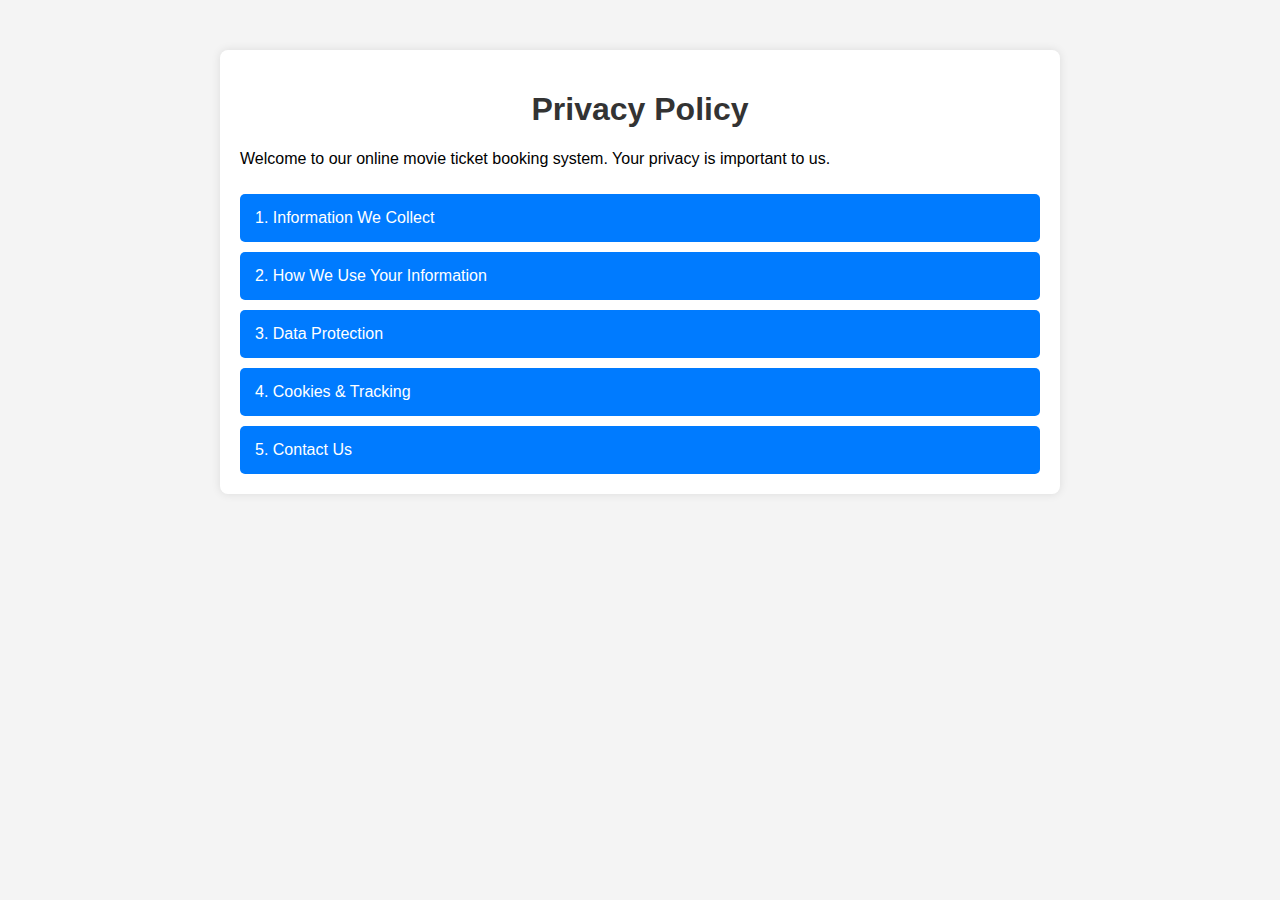
<file: Ticket-booking/terms_services.html>
<!DOCTYPE html>
<html lang="en">
<head>
    <meta charset="UTF-8">
    <meta name="viewport" content="width=device-width, initial-scale=1.0">
    <title>Privacy Policy - Movie Ticket Booking</title>
    <link rel="stylesheet" href="./css/terms_services.css">
    <script rel="text/Javascript" src="./js/ts.js" defer></script>
</head>
<body>
    <div class="container">
        <h1>Privacy Policy</h1>
        <p>Welcome to our online movie ticket booking system. Your privacy is important to us.</p>

        <div class="policy-section">
            <button class="accordion">1. Information We Collect</button>
            <div class="panel">
                <p>We collect personal details such as name, email, and payment information to process your bookings.</p>
            </div>
        </div>

        <div class="policy-section">
            <button class="accordion">2. How We Use Your Information</button>
            <div class="panel">
                <p>Your information is used for ticket booking, customer support, and service improvements.</p>
            </div>
        </div>

        <div class="policy-section">
            <button class="accordion">3. Data Protection</button>
            <div class="panel">
                <p>We implement strong security measures to protect your data against unauthorized access.</p>
            </div>
        </div>

        <div class="policy-section">
            <button class="accordion">4. Cookies & Tracking</button>
            <div class="panel">
                <p>We use cookies to enhance user experience and analyze website traffic.</p>
            </div>
        </div>

        <div class="policy-section">
            <button class="accordion">5. Contact Us</button>
            <div class="panel">
                <p>If you have any questions about our privacy policy, contact us at support@example.com.</p>
            </div>
        </div>
    </div>

</body>
</html>
</file>
<file: Ticket-booking/css/style.css>
@import url("https://fonts.googleapis.com/css2?family=Poppins:ital,wght@0,100;0,200;0,300;0,400;0,500;0,600;0,700;0,800;0,900;1,100;1,200;1,300;1,400;1,500;1,600;1,700;1,800;1,900&display=swap");
@import url("https://fonts.googleapis.com/css2?family=Anton&display=swap");

* {
  padding: 0;
  margin: 0;
  box-sizing: border-box;
  /* outline: 1px solid red; */
}

:root {
  --base-clr: #11121a;
  --line-clr: #42434a;
  --hover-clr: #222533;
  --pure-white: #ffffff;
  --text-clr: #e6e6ef;
  --accent-clr: #5e63ff;
  --secondary-text-clr: #b0b3c1;
  --pure-dark: #000000;
  --exp-color: #0a0f1e;
}

html {
  background-color: var(--base-clr);
}

a,
h1,
h2,
h3,
h4,
h5,
h6,
span,
p {
  text-decoration: none;
  line-height: 1.5;
  color: var(--secondary-text-clr);
}

span {
  color: var(--secondary-text-clr);
  line-height: 1.5;
}

li {
  list-style-type: none;
}

svg {
  height: 32px;
  fill: var(--pure-white);
}

/*====== BODY =======*/

body {
  height: 100dvh;
  width: 100%;
  max-width: 1600px;
  min-height: 100dvh;
  margin: 0 auto;
  font-family: "Poppins", sans-serif;
  scroll-behavior: smooth;
  background-color: var(--base-clr);
}

.app {
  width: 100%;
  background-color: var(--base-clr);
}

/*====== NAVIGATION BAR =======*/

.navbar {
  width: 100%;
  display: flex;
  align-items: center;
  padding: 0.5em;
  background-color: #42434acb;
  position: sticky;
  align-self: start;
  z-index: 10;
  top: 0;
}

.logo {
  margin-right: auto;
  position: relative;
  font-family: "Anton", sans-serif;
  letter-spacing: 1px;
}

.logo h1 {
  color: var(--pure-white);
}

.nav-links {
  display: flex;
  align-items: center;
  gap: 2em;
}

#open {
  display: none;
}

@media (max-width: 700px) {
  .nav-link {
    display: none;
  }

  #open {
    display: block;
  }
}

.nav-link:nth-child(1) a {
  color: #e1bc17;
}

.nav-link {
  position: relative;
}

.nav-link::after {
  content: "";
  position: absolute;
  height: 4px;
  width: 100%;
  background-color: #2bd8ad;
  left: 0;
  bottom: 0;
  transform: scaleX(0);
  transition: 300ms ease;
  transform-origin: left;
}

.nav-link:hover::after {
  transform: scalex(1);
}

.nav-link a {
  text-transform: uppercase;
  color: var(--text-clr);
}

.dropdown{
  position: relative;
  transition: 300ms ease;
}

.dropdown-menu{
  position: absolute;
  display: flex;
  flex-direction: column;
  text-align: center;
  gap: 1em;
  width: 150px;
  padding: 1em 0;
  display: none;
  border-radius: 10px;
  transition: 300ms ease;
  background-color: #414143d2;
}

.dropdown:hover .dropdown-menu,.dropdown-menu a:hover{
  display: block;
  color: var(--hover-clr);
}


/*====== SIDEBAR =======*/
.sidebar {
  display: flex;
  background-color: #414143;
  width: 300px;
  height: 100dvh;
  position: fixed;
  right: -100%;
  z-index: 10;
  top: 0;
  transition: 300ms ease;
}

.sidebar.show {
  right: 0;
}

#open svg{
  height: 38px;
}

.side-links {
  display: flex;
  flex-direction: column;
  font-size: 1em;
  width: 100%;
}

.side-link {
  display: flex;
  padding: 0.85em;
  width: 100%;
  transition: 300ms ease;
}

.login-btn {
  display: flex;
  justify-content: center;
  margin-top: 1em;
}

.login-btn a {
  background-color: blue;
  padding: 0.6em 1.2em;
  border-radius: 5px;
  transition: 300ms ease;
}

.login-btn a:hover {
  background-color: var(--hover-clr);
}

.hover:hover {
  background-color: var(--hover-clr);
}
.side-link svg {
  height: 54px;
  border-radius: 10px;
  transition: 300ms ease;
}

.side-link svg:hover {
  background-color: var(--hover-clr);
}

/*====== SLIDER =======*/

.home {
  min-height: 100dvh;
  display: flex;
  justify-content: center;
  align-items: center;
  flex-direction: column;
}

.slider-container {
  width: 100%;
  height: 100%;
  overflow: hidden;
  position: relative;
}

.slide {
  display: flex;
  /* overflow: hidden; */
  position: relative;
  transition: 300ms ease-in-out;
}

.slider {
  min-width: 100%;
  position: relative;
}

.slider img {
  width: 100%;
  object-fit: cover;
}

.banner-text {
  position: absolute;
  bottom: 0;
  padding: 5em 4em;
}

.banner-text h6 {
  color: rgb(61, 151, 43);
  font-size: 1.2em;
  letter-spacing: 1px;
  word-spacing: 1px;
}

.banner-text h1 {
  font-size: clamp(1em, 2vw, 3em);
  /* font-size: 3em; */
  letter-spacing: 1px;
  word-spacing: 1px;
  color: var(--pure-white);
  text-shadow: 0 5px 10px rgba(0, 5px, 10px, 0.5);
}

.banner-text button {
  max-width: 120px;
  padding: 0.85em 1em;
  border-radius: 5px;
  font-size: 1em;
  border: none;
  background-color: #50912b;
  color: var(--text-clr);
  box-shadow: 0 0 10px rgba(0, 0, 0, 0.05);
  transition: 300ms ease;
}

.banner-text button:hover {
  background-color: #1f1480fd;
}

.controls {
  display: flex;
  justify-content: center;
  gap: 5em;
  position: absolute;
  top: 40%;
  display: flex;
  justify-content: space-between;
  width: 100%;
}

.right,
.left {
  color: var(--text-clr);
  font-size: 2em;
  cursor: pointer;
  display: flex;
  padding: 1em;
  /* border-radius: 50%;
  padding: .2em .5em;
  background-color: rgba(0, 0, 0, 0.5); */
}

.right:hover,
.left:hover {
  color: rgba(0, 0, 0, 0.8);
}

/*====== MOVIES =======*/

.movies-container {
  width: 100%;
  padding: 5em;
}

.title ul {
  display: flex;
  gap: 1em;

}

.title li {
  display: flex;
  align-items: center;
  padding: 1em 0;
}

.movies {
  display: flex;
  gap: 1em;
  justify-content: center;
  align-items: center;
  flex-wrap: wrap;
}

.movie-card,
.movie-card-cs {
  background-color: #414143;
  border-radius: 8px;
  position: relative;
  box-shadow: 0 5px 10px rgba(0, 0, 0, 0.5);
}

.movie-card img,
.movie-card-cs img {
  width: 300px;
  border-radius: 8px 8px 0 0;
}

.movie-info {
  text-align: center;
  /* position: relative; */
  padding: 0.5em 0;
  min-height: 70px;
  overflow: hidden;
  line-height: 0;
}

.movie-info h2,
.movie-info span {
  font-size: 0.9em;
}

#buy-now{
  position: absolute;
  left: 50%;
  translate: -50%;
  background-color: #52b2ba;
  font-size: 1.2em;
  z-index: 10;
  color: var(--text-clr);
  padding: 0.2em 0.5em;
  border-radius: 10px;
  transform: translateY(0);
  border: none;
  opacity: 0;
  transition: 300ms ease-in-out;
}

.movie-card:hover #buy-now{
  transform: translateY(-200px);
  opacity: 1;
}

#buy-now:hover{
  background-color: #ddd;
  color: #52b2ba;
}

/* .movie-card::after,
.movie-card-cs::after {
  content: attr(data-socials);
  font-size: 1.2em;
  color: var(--text-clr);
  z-index: 10;
  position: absolute;
  top: 50%;
  left: 50%;
  transform: translate(-50%, 360%);
  padding: 0.2em 0.5em;
  border-radius: 10px;
  background-color: rgb(82, 178, 186);
  opacity: 0;
  transition: 300ms ease-in-out;
}

.movie-card:hover::after,
.movie-card-cs:hover::after {
  transform: translate(-50%, 50%);
  opacity: 1;
} */

/*====== FOOTER =======*/

.footer {
  display: flex;
  padding: 2em 1em;
  background-color: #414143;
}

.footer-left {
  flex: 1;
  display: flex;
  justify-content: center;
  align-items: center;
}

.footer-logo h1 {
  color: var(--pure-white);
  letter-spacing: 1px;
  font-family: "Anton", sans-serif;
}

.footer-right {
  flex: 3;
  display: flex;
  align-items: center;
  flex-direction: column;
}

.footer-links-cont {
  display: flex;
  width: 100%;
  gap: 1em;
  justify-content: space-evenly;
  flex-wrap: wrap;
}

@media (max-width: 700px) {
  .footer-right{
    flex:1;
  }

  .links-1,
  .links-2,
  .links-3,
  .links-4 {
    width: 100%;
  }
}

.links-1 a,
.links-2 a,
.links-3 a,
.links-4 a {
  font-size: 12px;
  letter-spacing: 1px;
  line-height: 2em;
  display: inline-flex;
  transition: 300ms ease;
}

.links-1 a:hover,
.links-2 a:hover,
.links-3 a:hover,
.links-4 a:hover {
  transform: scale(1.1);
}

.gorakh a {
  display: flex;
  align-items: center;
  gap: 0.5em;
}

.social-links {
  display: flex;
  gap: 0.5em;
}

.social-links svg {
  height: 24px;
  transition: 300ms ease;
}

.social-links svg:hover {
  fill: var(--accent-icon);
}

.links-4 {
  display: flex;
  flex-direction: column;
  gap: 0.2em;
}

.links-4 h4 {
  text-align: left;
}

.links-4 img {
  width: 150px;
}
</file>
<file: Ticket-booking/css/abuse.css>
body {
    font-family: Arial, sans-serif;
    background-color: #f9f9f9;
    display: flex;
    justify-content: center;
    align-items: center;
    height: 100vh;
}
.container {
    width: 450px;
    background: white;
    border-radius: 8px;
    box-shadow: 0 0 10px rgba(0, 0, 0, 0.1);
    overflow: hidden;
}
.header {
    background-color: #f7941d;
    color: white;
    padding: 15px;
    font-size: 18px;
    font-weight: bold;
}
.form-content {
    padding: 20px;
}
label {
    font-weight: bold;
}
.radio-group {
    display: flex;
    flex-direction: column;
    margin: 10px 0;
}
.radio-group label {
    display: flex;
    align-items: center;
    font-weight: normal;
    margin: 5px 0;
}
.radio-group input {
    margin-right: 10px;
}
textarea {
    width: 100%;
    height: 80px;
    padding: 8px;
    margin-top: 8px;
    border: 1px solid #ccc;
    border-radius: 5px;
    resize: none;
}
.submit-btn {
    width: 100%;
    padding: 10px;
    background-color: #f7941d;
    color: white;
    border: none;
    border-radius: 5px;
    font-size: 16px;
    cursor: pointer;
    margin-top: 15px;
}
.submit-btn:hover {
    background-color: #e68a1e;
}
.footer {
    text-align: center;
    font-size: 12px;
    padding: 15px;
    color: gray;
}
</file>
<file: Ticket-booking/css/service.css>
body {
  font-family: Arial, sans-serif;
  background-size: cover;
  display: flex;
  justify-content: center;
  align-items: center;
  height: 100vh;
  margin: 0;
  padding-top: 5%;
}
.form-container {
  background: #fff6ee;
  padding: 20px;
  border-radius: 10px;
  box-shadow: 0 4px 6px rgba(0, 0, 0, 0.1);
  width: 500px;
  text-align: left;
}
h2 {
  color: #333;
  text-align: center;
}
label {
  font-weight: bold;
  display: block;
  margin-top: 10px;
}
input,
select,
textarea {
  width: 100%;
  padding: 10px;
  margin: 5px 0;
  border: 1px solid #ccc;
  border-radius: 5px;
  box-sizing: border-box;
}
textarea {
  height: 80px;
  resize: vertical;
}
.submit-btn {
  background-color: orange;
  color: white;
  border: none;
  padding: 10px;
  width: 100%;
  border-radius: 5px;
  cursor: pointer;
  margin-top: 15px;
}
.footer {
  margin-top: 10px;
  font-size: 12px;
  color: gray;
  text-align: center;
}
</file>
<file: Ticket-booking/css/team.css>
.team-container{
    /* border: 2px solid red; */
    min-height: 100dvh;
    text-align: center;
    background-color: #f3ecec;
}

.team-title h1{
    font-size: clamp(1em, 3vw + 1em, 4em);
    padding: 1em;
    color: var(--pure-dark);
}

.team{
    display: grid;
    grid-template-columns: repeat(auto-fit, minmax(250px, 1fr));
    gap: 1em;
    margin: 0 auto;
    padding: 2em;
}


.team-contact h2, .team-contact h4{
    color: #18181a;
}

.team-card img{
    /* background-color: #ffffff; */
    max-width: 100%;
    border-radius: 5px;
    aspect-ratio: 9/11;    
    height: auto;
    width: 250px;
    object-fit: cover;
    /* box-shadow: 0 0 10px rgba(0, 0, 0.5); */
}

.team-profile{
    border-radius: 10px;
}

.team-contact{
    margin: 1em;
    border-radius: 5px;
    /* background-color: #ddd; */
    /* box-shadow: 0 0 5px rgba(0, 0, 0, 0.5); */
}

.team-icon{
    display: flex;
    justify-content: center;
    gap: 1em;
    padding: 1em;
}

.team-contact svg{
    fill: #222224;
    transition: 300ms ease;
}

.team-contact svg:hover{
    transform: scale(1.1);
    fill: rgb(28, 28, 230);
}
</file>
<file: Ticket-booking/css/terms_services.css>
body {
    font-family: Arial, sans-serif;
    margin: 0;
    padding: 0;
    background: #f4f4f4;
}

.container {
    max-width: 800px;
    margin: 50px auto;
    padding: 20px;
    background: #fff;
    border-radius: 8px;
    box-shadow: 0px 0px 10px rgba(0, 0, 0, 0.1);
}

h1 {
    text-align: center;
    color: #333;
}

.accordion {
    background-color: #007bff;
    color: white;
    cursor: pointer;
    padding: 15px;
    width: 100%;
    border: none;
    text-align: left;
    font-size: 16px;
    transition: background-color 0.3s;
    border-radius: 5px;
    margin-top: 10px;
}

.accordion:hover {
    background-color: #0056b3;
}

.panel {
    padding: 15px;
    background-color: #f9f9f9;
    display: none;
    overflow: hidden;
    border-radius: 5px;
    margin-top: 5px;
}
</file>
